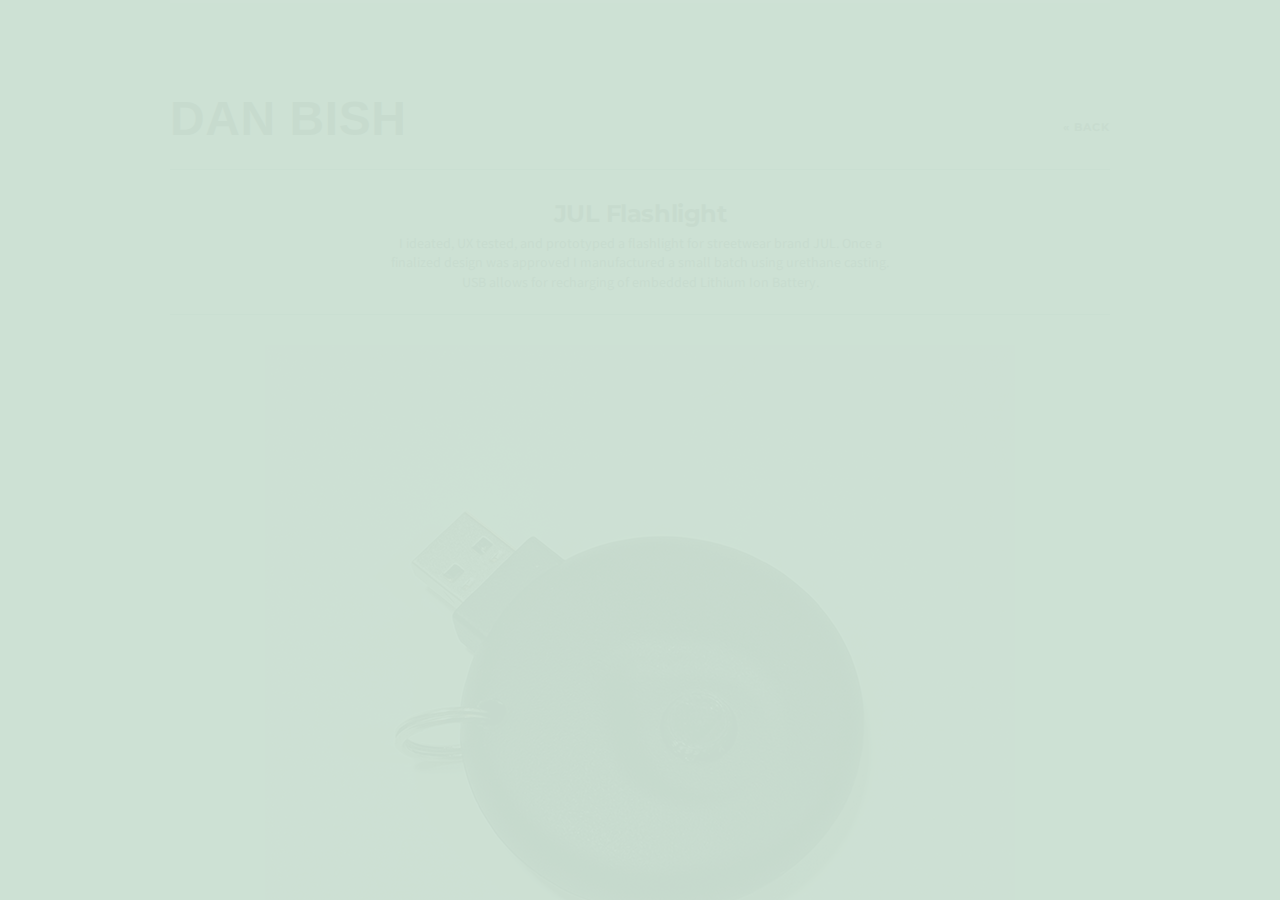
<file: projects/project_02/index.html>
<!doctype html>
<!--[if lt IE 7 ]><html class="ie ie6" lang="en"> <![endif]-->
<!--[if IE 7 ]><html class="ie ie7" lang="en"> <![endif]-->
<!--[if IE 8 ]><html class="ie ie8" lang="en"> <![endif]-->
<!--[if (gte IE 9)|!(IE)]><!--><html lang="en"> <!--<![endif]-->
<head>
<meta charset="utf-8">

<!--
••••••••••••••••••••••••
Powered by Type & Grids™
www.typeandgrids.com
••••••••••••••••••••••••
-->

<title>Dan Bish &mdash; JUL Flashlight</title>
<meta name="description" content="JUL Flashlight Full Project">
<meta name="author" content="Dan Bish">
<meta name="viewport" content="width=device-width, initial-scale=1, maximum-scale=1">

<!-- CSS
================================================================================================= -->
<link rel="stylesheet" href="../../css/base.css">
<link rel="stylesheet" href="../../css/themes/type_04.css">
<link rel="stylesheet" href="../../css/themes/color_28.css">

<!--[if lt IE 9]>
	<script src="http://html5shim.googlecode.com/svn/trunk/html5.js"></script>
<![endif]-->

<!-- Favicons
============================================================================================= -->
<link rel="shortcut icon" href="../../images/favicons/DBfavicon.ico">
<link rel="apple-touch-icon" href="../../images/favicons/apple-touch-icon.png">
<link rel="apple-touch-icon" sizes="72x72" href="../../images/favicons/apple-touch-icon-72x72.png">
<link rel="apple-touch-icon" sizes="114x114" href="../../images/favicons/apple-touch-icon-114x114.png">

<!-- JS
================================================================================================= -->
<script src="../../js/libs/modernizr.min.js"></script>
<script src="../../js/libs/jquery-1.8.3.min.js"></script>
<script src="../../js/libs/jquery.easing.1.3.min.js"></script>
<script src="../../js/libs/jquery.fitvids.js"></script>
<script src="../../js/script.js"></script>
	
</head>
<body>

<!-- Write preloader to page - this allows the site to load for users with JS disabled -->
<script type="text/javascript">
	document.write("<div id='sitePreloader'><div id='preloaderImage'><img src='../../images/site_preloader.gif' alt='Preloader' /></div></div>");
</script>

<div class="container">
	
	<!-- Header begins ========================================================================== -->
	<header class="sixteen columns">
		<div id="logoDetailView">
			<h1><font face="Gotham,arial" size="+5">Dan Bish</font></h1>
			<!--<h2>Mechanical Engineer</h2>-->
			<!--
			<img src="images/logo.png" width="275" height="35" alt="Logo" />
			-->
		</div>
		<nav>
			<ul>
				<li><a href="../../index.html">&laquo; Back</a></li>
			</ul>
		</nav>
		<hr />
	</header>
	<!-- Header ends ============================================================================ -->
	
	<!--<h3></h3>
	<p>
	
	</p>-->
	
	<div id="detailView" class="sixteen columns" >
		
		<div id="detailViewImages">
			
			<center>
			<div style="width: 500px" margin:="">
			
			<h3>JUL Flashlight</h3>
			<p>
			I ideated, UX tested, and prototyped a flashlight for streetwear brand JUL.  
			Once a finalized design was approved I manufactured a small batch using urethane casting.
			USB allows for recharging of embedded Lithium Ion Battery.
			</p>
				
			</div>
			</center>
			
			<hr />
			
			<img src="images/flashlight_01.png" alt="Project 01" /></a>
			<p><strong>Final Design</strong></p>
			
			<hr />
			
			<img src="images/Flashlight Sketches.PNG" alt="Project 01" /></a>
			<p><strong>Sketching</strong></p>
			<p>
				Initial sketches of different potential designs.
			</p>
			
			<hr />
			
			<img src="images/Flashlight_03.png" alt="Project 01" /></a>
			<p><strong>Case Prototyping</strong></p>
			<p>
				Prototypes of different designs were made and user tested.
			</p>
			
			<hr />
			
			<img src="images/Flashlight_04.png" alt="Project 01" /></a>
			<p><strong>Case Iterations</strong></p>
			<p>
				Once a general design was chosen, a 3D printer was used to iterate on the case design to
				improve structural integrity, ergonomics, and moldability.
			</p>
	
			<hr />
			
			<img src="images/Flashlight_05.png" alt="Project 01" /></a>
			<p><strong>Silicone Button Iterations</strong></p>
			<p>
				A small batch of the final design was molded in a urethane casting process.
				Different silicone buttons were cast and user tested.
			</p>
	
			<hr />
			
			<img src="images/Flashlight_06.png" alt="Project 01" /></a>
			<p><strong>Final Design</strong></p>
			


			
		
		</div>
		
		<hr />
		
		<div id="detailViewBack">
			<a href="../../index.html">&laquo; Back</a>
		</div>
		
	</div>
	
	<!-- Footer begins ========================================================================== -->
	<footer class="sixteen columns">
		<hr />
		<ul id="footerLinks">
			<!--Notice: The "Powered by Type & Grids" link in the footer is required in the Free version. Upgrade to the Pro version if you would like to remove it. (www.typeandgrids.com/pirates) -->
			<li>Powered by <a href="http://www.typeandgrids.com" target="_blank">Type &amp; Grids</a></li>
		</ul>
	</footer>
	<!-- Footer ends ============================================================================ -->
	
</div><!-- container -->
</body>
</html>
</file>
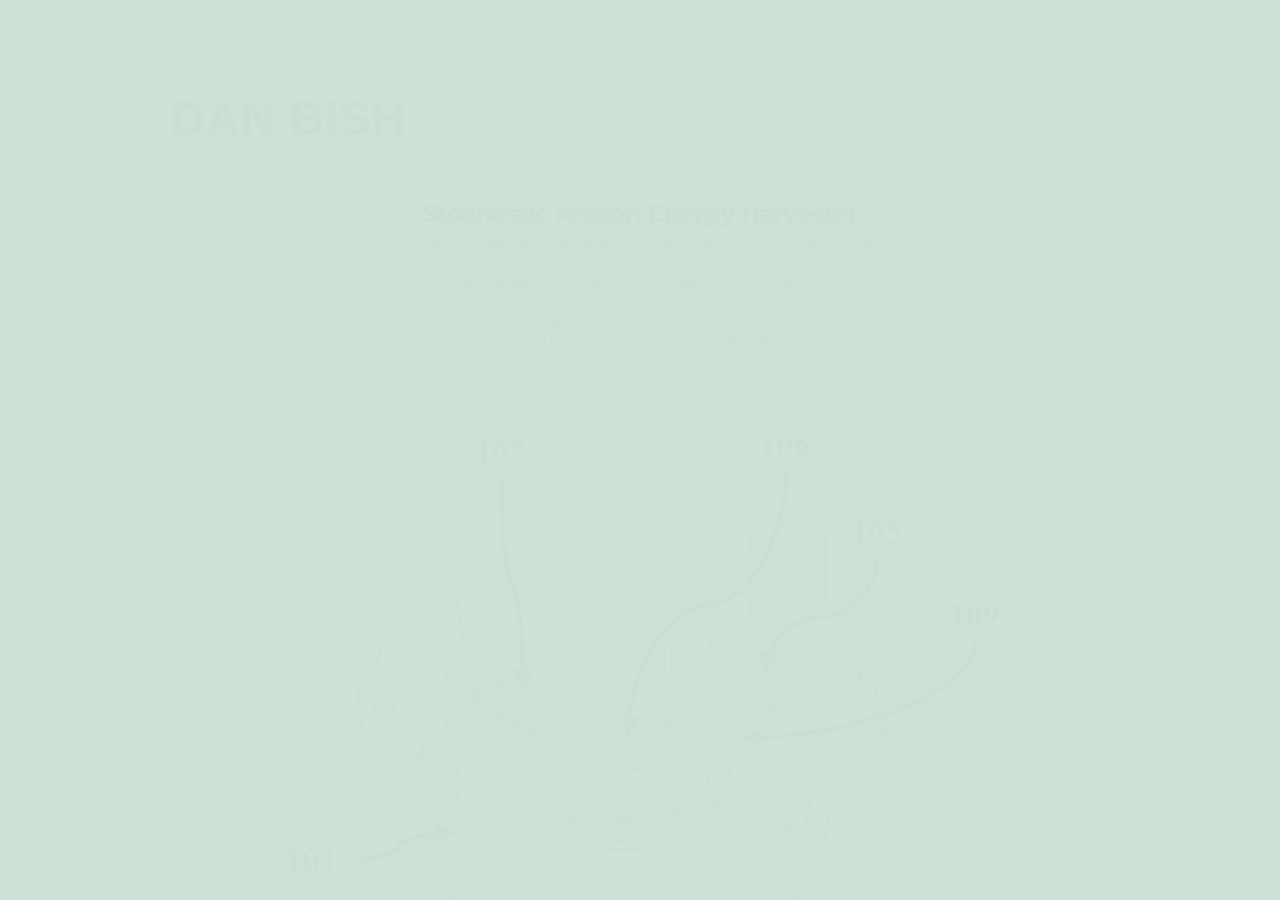
<file: projects/project_03/index.html>
<!doctype html>
<!--[if lt IE 7 ]><html class="ie ie6" lang="en"> <![endif]-->
<!--[if IE 7 ]><html class="ie ie7" lang="en"> <![endif]-->
<!--[if IE 8 ]><html class="ie ie8" lang="en"> <![endif]-->
<!--[if (gte IE 9)|!(IE)]><!--><html lang="en"> <!--<![endif]-->
<head>
<meta charset="utf-8">

<!--
••••••••••••••••••••••••
Powered by Type & Grids™
www.typeandgrids.com
••••••••••••••••••••••••
-->

<title>Dan Bish &mdash; Energy Harvesting Speed Bump</title>
<meta name="description" content="Energy Harvesting Speedbump detail view">
<meta name="author" content="Dan Bish">
<meta name="viewport" content="width=device-width, initial-scale=1, maximum-scale=1">

<!-- CSS
================================================================================================= -->
<link rel="stylesheet" href="../../css/base.css">
<link rel="stylesheet" href="../../css/themes/type_04.css">
<link rel="stylesheet" href="../../css/themes/color_28.css">

<!--[if lt IE 9]>
	<script src="http://html5shim.googlecode.com/svn/trunk/html5.js"></script>
<![endif]-->

<!-- Favicons
============================================================================================= -->
<link rel="shortcut icon" href="../../images/favicons/DBfavicon.ico">
<link rel="apple-touch-icon" href="../../images/favicons/apple-touch-icon.png">
<link rel="apple-touch-icon" sizes="72x72" href="../../images/favicons/apple-touch-icon-72x72.png">
<link rel="apple-touch-icon" sizes="114x114" href="../../images/favicons/apple-touch-icon-114x114.png">

<!-- JS
================================================================================================= -->
<script src="../../js/libs/modernizr.min.js"></script>
<script src="../../js/libs/jquery-1.8.3.min.js"></script>
<script src="../../js/libs/jquery.easing.1.3.min.js"></script>
<script src="../../js/libs/jquery.fitvids.js"></script>
<script src="../../js/script.js"></script>
	
</head>
<body>

<!-- Write preloader to page - this allows the site to load for users with JS disabled -->
<script type="text/javascript">
	document.write("<div id='sitePreloader'><div id='preloaderImage'><img src='../../images/site_preloader.gif' alt='Preloader' /></div></div>");
</script>

<div class="container">
	
	<!-- Header begins ========================================================================== -->
	<header class="sixteen columns">
		<div id="logoDetailView">
			<h1><font face="Gotham,arial" size="+5">Dan Bish</font></h1>
			<!--<h2>Mechanical Engineer</h2>-->
			<!--
			<img src="images/logo.png" width="275" height="35" alt="Logo" />
			-->
		</div>
		<nav>
			<ul>
				<li><a href="../../index.html">&laquo; Back</a></li>
			</ul>
		</nav>
		<hr />
	</header>
	<!-- Header ends ============================================================================ -->
	<!--
	<h3></h3>
	<p>
	
	</p>-->
	
	<div id="detailView" class="sixteen columns" >
		
		<div id="detailViewImages">
			
			<center>
			<div style="width: 500px" margin:="">
			
			<h3>Stochastic Motion Energy Harvester</h3>
			<p>
			This patent pending design allows for energy harvesting from non uniform inputs. 
			I tested variations on design to optimize generator configuration. 
			The housing and generator were designed to avoid interference with the PCB. 
			Design iterated and adjusted for injection molding and assembly. 
			The embedded video shows the invention used as an energy harvesting dog collar for marketing purposes. 
			Worked with a team of Electrical Engineers to ensure compatibility with embedded PCB. 

			</p>
				
			</div>
			</center>
			
			<hr />
			
			<img src="images/Suspended_01.png" alt="Project 01" /></a>
			<p><strong>Patent Drawing of Mechanism</strong></p>
			
			<hr />
			
			<img src="images/Suspended_03.png" alt="Project 01" /></a>
			<p><strong>Design Used as Dog Collar</strong></p>
			
			<hr />
			
			<img src="images/Suspended_02.png" alt="Project 01" /></a>
			<p><strong>Dog Collar in Action</strong></p>
			
			<hr />
			
			<iframe width="560" height="315" src="https://www.youtube.com/embed/G--3kIuLols" frameborder="0" allow="accelerometer; autoplay; encrypted-media; gyroscope; picture-in-picture" allowfullscreen></iframe>
			<p><strong>Promotional Video</strong></p>
		
		</div>
		
		<hr />
		
		<div id="detailViewBack">
			<a href="../../index.html">&laquo; Back</a>
		</div>
		
	</div>
	
	<!-- Footer begins ========================================================================== -->
	<footer class="sixteen columns">
		<hr />
		<ul id="footerLinks">
			<!--<li>&copy; 2013 Ivan Designostrom. All rights reserved.</li>
			<li><a href="mailto:hello@ivandesignostrom.com">hello@ivandesignostrom.com</a></li>
			<li><a href="http://www.twitter.com" target="_blank">Twitter</a></li>-->
			<!--Notice: The "Powered by Type & Grids" link in the footer is required in the Free version. Upgrade to the Pro version if you would like to remove it. (www.typeandgrids.com/pirates) -->
			<li>Powered by <a href="http://www.typeandgrids.com" target="_blank">Type &amp; Grids</a></li>
		</ul>
	</footer>
	<!-- Footer ends ============================================================================ -->
	
</div><!-- container -->
</body>
</html>
</file>
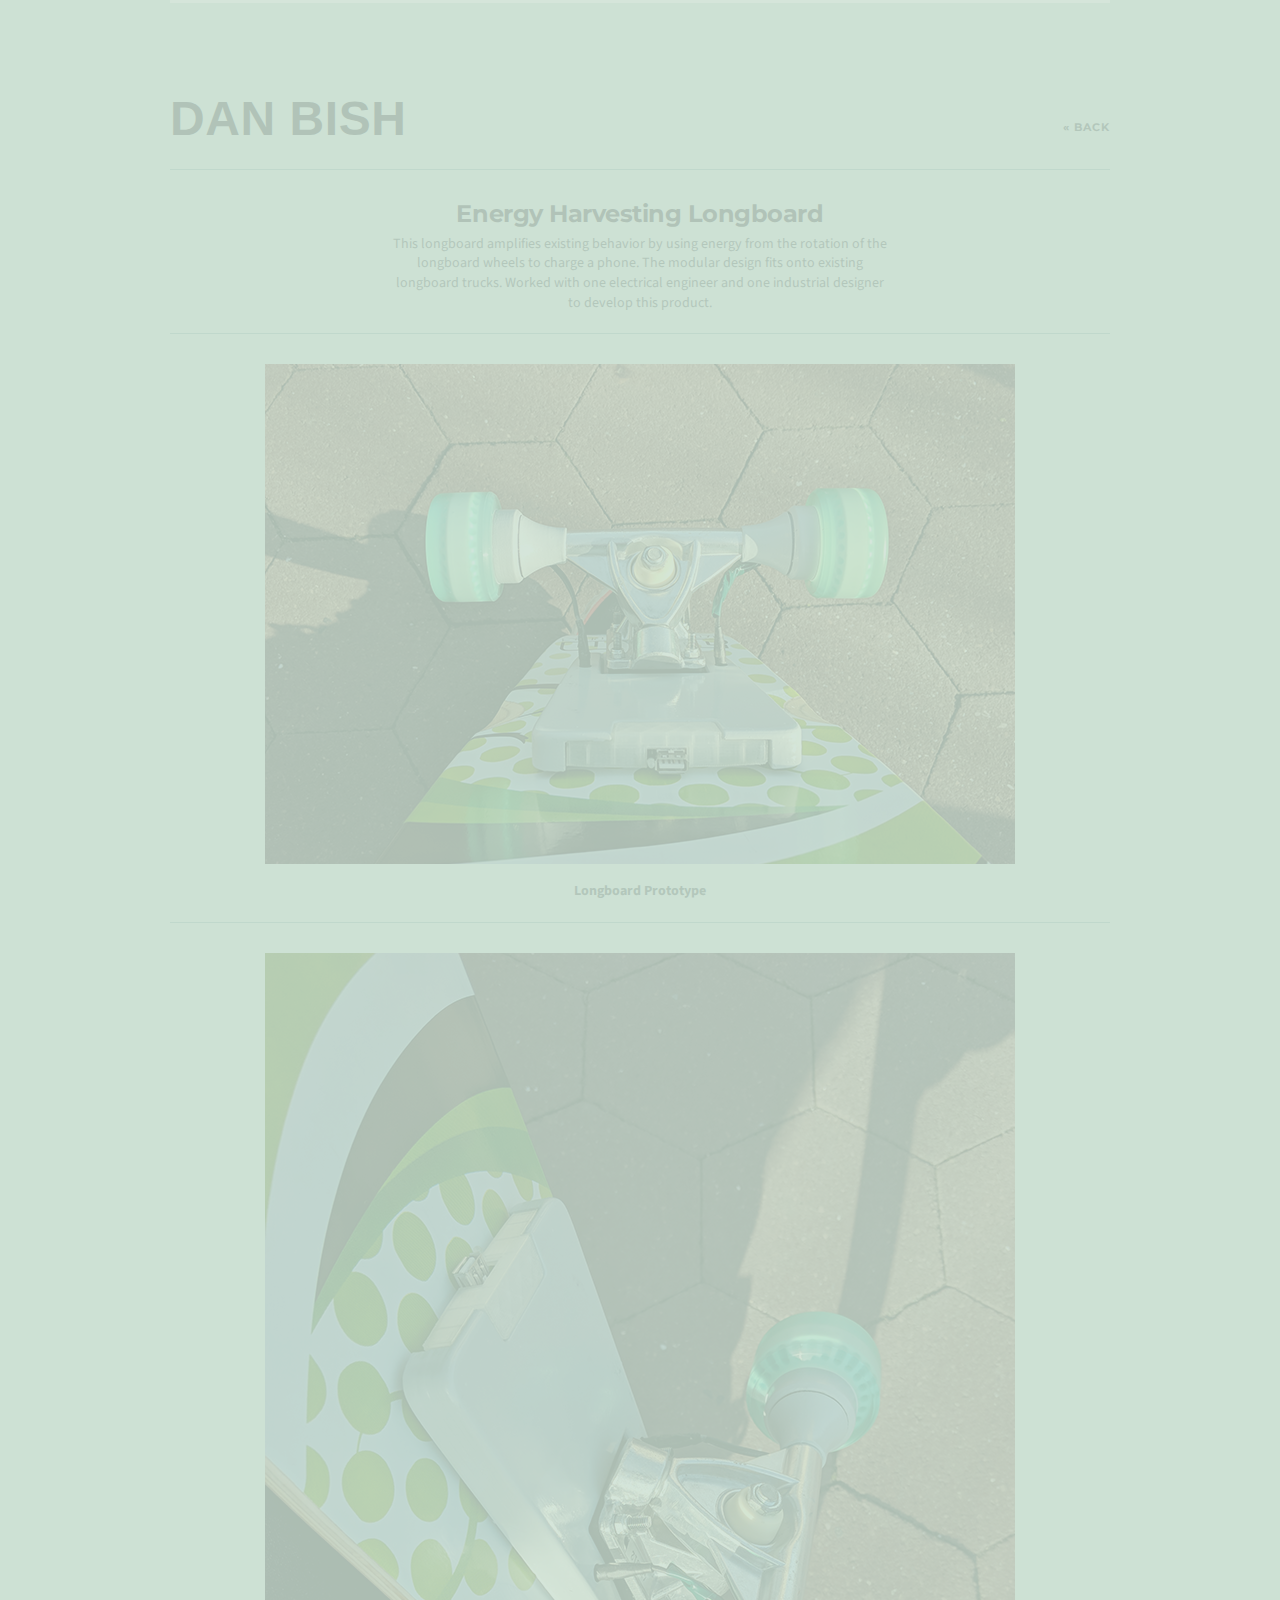
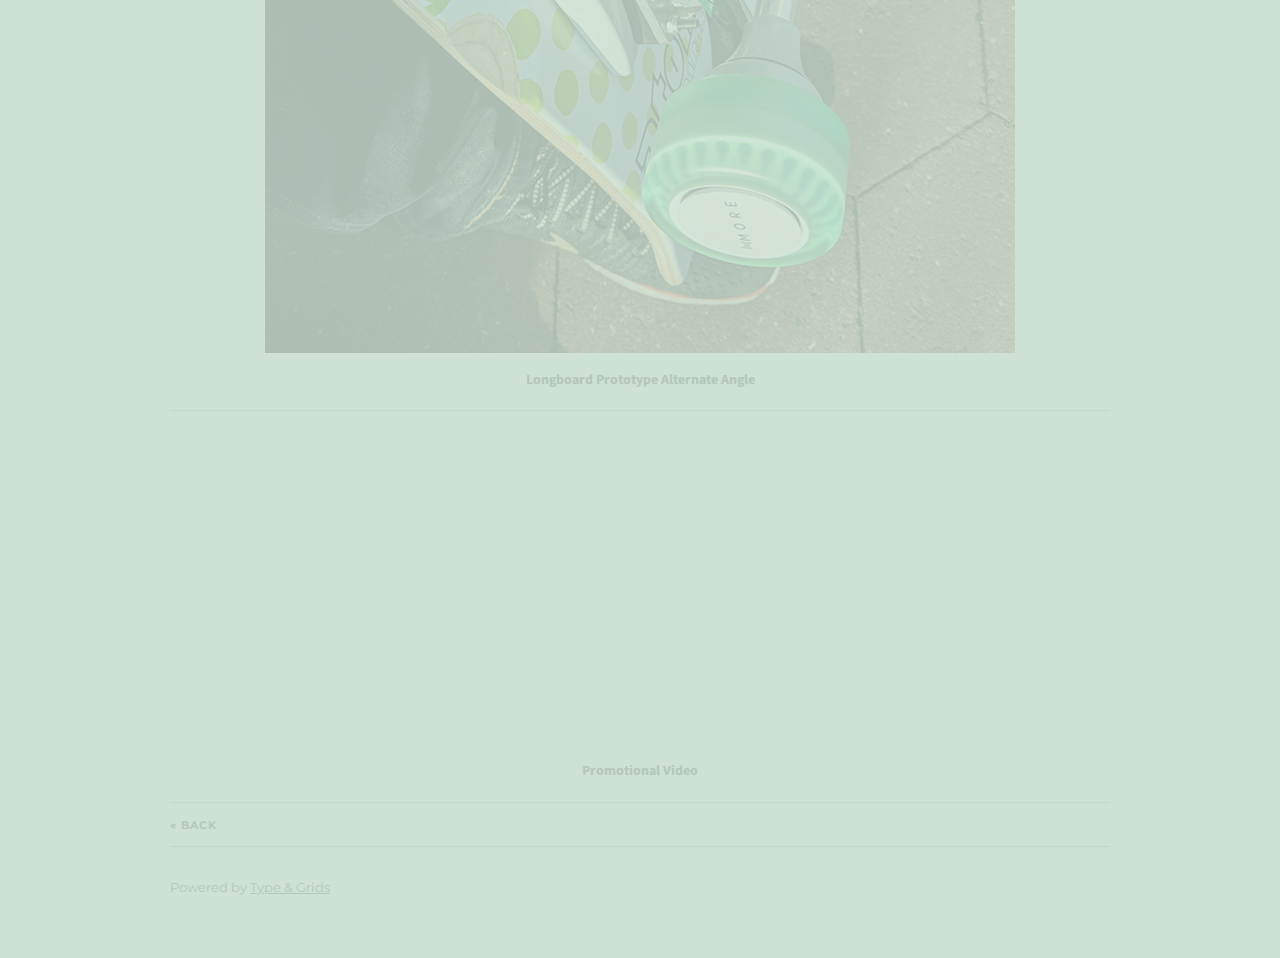
<file: projects/project_04/index.html>
<!doctype html>
<!--[if lt IE 7 ]><html class="ie ie6" lang="en"> <![endif]-->
<!--[if IE 7 ]><html class="ie ie7" lang="en"> <![endif]-->
<!--[if IE 8 ]><html class="ie ie8" lang="en"> <![endif]-->
<!--[if (gte IE 9)|!(IE)]><!--><html lang="en"> <!--<![endif]-->
<head>
<meta charset="utf-8">

<!--
••••••••••••••••••••••••
Powered by Type & Grids™
www.typeandgrids.com
••••••••••••••••••••••••
-->

<title>Dan Bish &mdash; Energy Harvesting Longboard</title>
<meta name="description" content="Energy Harvesting Longboard detail view">
<meta name="author" content="Dan Bish">
<meta name="viewport" content="width=device-width, initial-scale=1, maximum-scale=1">

<!-- CSS
================================================================================================= -->
<link rel="stylesheet" href="../../css/base.css">
<link rel="stylesheet" href="../../css/themes/type_04.css">
<link rel="stylesheet" href="../../css/themes/color_28.css">

<!--[if lt IE 9]>
	<script src="http://html5shim.googlecode.com/svn/trunk/html5.js"></script>
<![endif]-->

<!-- Favicons
============================================================================================= -->
<link rel="shortcut icon" href="../../images/favicons/DBfavicon.ico">
<link rel="apple-touch-icon" href="../../images/favicons/apple-touch-icon.png">
<link rel="apple-touch-icon" sizes="72x72" href="../../images/favicons/apple-touch-icon-72x72.png">
<link rel="apple-touch-icon" sizes="114x114" href="../../images/favicons/apple-touch-icon-114x114.png">

<!-- JS
================================================================================================= -->
<script src="../../js/libs/modernizr.min.js"></script>
<script src="../../js/libs/jquery-1.8.3.min.js"></script>
<script src="../../js/libs/jquery.easing.1.3.min.js"></script>
<script src="../../js/libs/jquery.fitvids.js"></script>
<script src="../../js/script.js"></script>
	
</head>
<body>

<!-- Write preloader to page - this allows the site to load for users with JS disabled -->
<script type="text/javascript">
	document.write("<div id='sitePreloader'><div id='preloaderImage'><img src='../../images/site_preloader.gif' alt='Preloader' /></div></div>");
</script>

<div class="container">
	
	<!-- Header begins ========================================================================== -->
	<header class="sixteen columns">
		<div id="logoDetailView">
			<h1><font face="Gotham,arial" size="+5">Dan Bish</font></h1>
			<!--<h2>Mechanical Engineer</h2>-->
			<!--
			<img src="images/logo.png" width="275" height="35" alt="Logo" />
			-->
		</div>
		<nav>
			<ul>
				<li><a href="../../index.html">&laquo; Back</a></li>
			</ul>
		</nav>
		<hr />
	</header>
	<!-- Header ends ============================================================================ -->
	
	<!--<h3></h3>
	<p>
	
	</p>-->
	
	<div id="detailView" class="sixteen columns" >
		
		<div id="detailViewImages">
			
			<center>
			<div style="width: 500px" margin:="">
			
			<h3>Energy Harvesting Longboard</h3>
			<p>
			This longboard amplifies existing behavior by using energy from the rotation of the longboard wheels to charge a phone. 
			The modular design fits onto existing longboard trucks.  
			Worked with one electrical engineer and one industrial designer to develop this product. 
 
			</p>
				
			</div>
			</center>
			
			<hr />
			
			<img src="images/Longboard_01.png" alt="Project 01" /></a>
			<p><strong>Longboard Prototype</strong></p>
			
			<hr />
			
			<img src="images/Longboard_02.png" alt="Project 01" /></a>
			<p><strong>Longboard Prototype Alternate Angle</strong></p>
			
			<hr />
			
			<iframe width="560" height="315" src="https://www.youtube.com/embed/O7nodGqHv78" frameborder="0" allow="accelerometer; autoplay; encrypted-media; gyroscope; picture-in-picture" allowfullscreen></iframe>
			<p><strong>Promotional Video</strong></p>
			
			<!--<hr />
			
			<a href="../../index.html"><img src="images/project_01_large_c.jpg" alt="Project 01" /></a>
			<p><strong>Project 01 Title C</strong></p>-->
		
		</div>
		
		<hr />
		
		<div id="detailViewBack">
			<a href="../../index.html">&laquo; Back</a>
		</div>
		
	</div>
	
	<!-- Footer begins ========================================================================== -->
	<footer class="sixteen columns">
		<hr />
		<ul id="footerLinks">
			<!--<li>&copy; 2013 Ivan Designostrom. All rights reserved.</li>
			<li><a href="mailto:hello@ivandesignostrom.com">hello@ivandesignostrom.com</a></li>
			<li><a href="http://www.twitter.com" target="_blank">Twitter</a></li>-->
			<!--Notice: The "Powered by Type & Grids" link in the footer is required in the Free version. Upgrade to the Pro version if you would like to remove it. (www.typeandgrids.com/pirates) -->
			<li>Powered by <a href="http://www.typeandgrids.com" target="_blank">Type &amp; Grids</a></li>
		</ul>
	</footer>
	<!-- Footer ends ============================================================================ -->
	
</div><!-- container -->
</body>
</html>
</file>
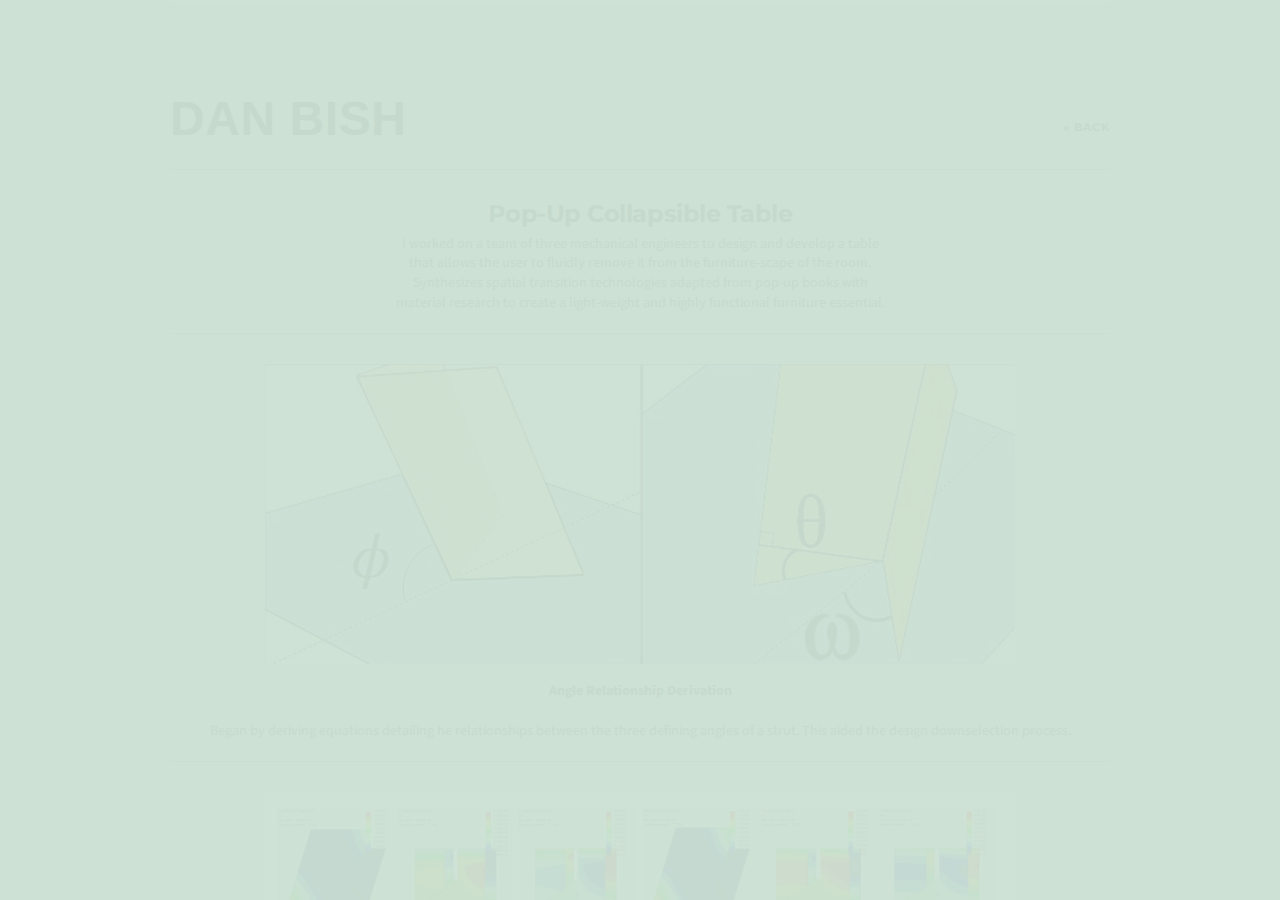
<file: projects/project_05/index.html>
<!doctype html>
<!--[if lt IE 7 ]><html class="ie ie6" lang="en"> <![endif]-->
<!--[if IE 7 ]><html class="ie ie7" lang="en"> <![endif]-->
<!--[if IE 8 ]><html class="ie ie8" lang="en"> <![endif]-->
<!--[if (gte IE 9)|!(IE)]><!--><html lang="en"> <!--<![endif]-->
<head>
<meta charset="utf-8">

<!--
••••••••••••••••••••••••
Powered by Type & Grids™
www.typeandgrids.com
••••••••••••••••••••••••
-->

<title>Dan Bish &mdash; PopUp Collapsible Table</title>
<meta name="description" content="Pop-Up Collapsible Table detail view">
<meta name="author" content="Dan Bish">
<meta name="viewport" content="width=device-width, initial-scale=1, maximum-scale=1">

<!-- CSS
================================================================================================= -->
<link rel="stylesheet" href="../../css/base.css">
<link rel="stylesheet" href="../../css/themes/type_04.css">
<link rel="stylesheet" href="../../css/themes/color_28.css">

<!--[if lt IE 9]>
	<script src="http://html5shim.googlecode.com/svn/trunk/html5.js"></script>
<![endif]-->

<!-- Favicons
============================================================================================= -->
<link rel="shortcut icon" href="../../images/favicons/DBfavicon.ico">
<link rel="apple-touch-icon" href="../../images/favicons/apple-touch-icon.png">
<link rel="apple-touch-icon" sizes="72x72" href="../../images/favicons/apple-touch-icon-72x72.png">
<link rel="apple-touch-icon" sizes="114x114" href="../../images/favicons/apple-touch-icon-114x114.png">

<!-- JS
================================================================================================= -->
<script src="../../js/libs/modernizr.min.js"></script>
<script src="../../js/libs/jquery-1.8.3.min.js"></script>
<script src="../../js/libs/jquery.easing.1.3.min.js"></script>
<script src="../../js/libs/jquery.fitvids.js"></script>
<script src="../../js/script.js"></script>
	
</head>
<body>

<!-- Write preloader to page - this allows the site to load for users with JS disabled -->
<script type="text/javascript">
	document.write("<div id='sitePreloader'><div id='preloaderImage'><img src='../../images/site_preloader.gif' alt='Preloader' /></div></div>");
</script>

<div class="container">
	
	<!-- Header begins ========================================================================== -->
	<header class="sixteen columns">
		<div id="logoDetailView">
			<h1><font face="Gotham,arial" size="+5">Dan Bish</font></h1>
			<!--<h2>Mechanical Engineer</h2>-->
			<!--
			<img src="images/logo.png" width="275" height="35" alt="Logo" />
			-->
		</div>
		<nav>
			<ul>
				<li><a href="../../index.html">&laquo; Back</a></li>
			</ul>
		</nav>
		<hr />
	</header>
	<!-- Header ends ============================================================================ -->
	
	<!--<h3></h3>
	<p>
	
	</p>-->
	
	<div id="detailView" class="sixteen columns" >
		
		<div id="detailViewImages">
			
			<center>
			<div style="width: 500px" margin:="">
			
			<h3>Pop-Up Collapsible Table</h3>
			<p>
			I worked on a team of three mechanical engineers to design and develop a table that 
			allows the user to fluidly remove it from the furniture-scape 
			of the room. Synthesizes spatial transition technologies adapted 
			from pop-up books with material research to create a light-weight and 
			highly functional furniture essential.
			</p>
				
			</div>
			</center>
			
			<hr />
			
			<img src="images/Pop-Up_01.png" alt="Project 01" /></a>
			<p><strong>Angle Relationship Derivation</strong></p>
			<p>
				Began by deriving equations detailing he relationships
				between the three defining angles of a strut. This aided
				the design downselection process.
			</p>
			
			<hr />
			
			<img src="images/Pop-Up_02.png" alt="Project 01" /></a>
			<p><strong>Finite Element Analysis</strong></p>
			<p>
				Conducted multiple rounds of Finite Element Analysis to
				compare different designs.
			</p>
			
			<hr />
			
			<img src="images/Pop-Up_03.png" alt="Project 01" /></a>
			<p><strong>Composite Material Development</strong></p>
			<p>
				Developed composite material to combine the low density of cardboard and the 
				strength of epoxy while keeping cost down.
			</p>
			
			<hr />
			
			<img src="images/Pop-Up_04.png" alt="Project 01" /></a>
			<p><strong>Composite Material Testing</strong></p>
			<p>
				Conducted Creep and Bending tests on new material to determine material properties
			</p>
			
			<hr />
			
			<img src="images/Pop-Up_05.png" alt="Project 01" /></a>
			<p><strong>Wireframe of Design</strong></p>
			
			<hr />
			
			<img src="images/Pop-Up_06.png" alt="Project 01" /></a>
			<p><strong>Constructed Table</strong></p>
		
		</div>
		
		<hr />
		
		<div id="detailViewBack">
			<a href="../../index.html">&laquo; Back</a>
		</div>
		
	</div>
	
	<!-- Footer begins ========================================================================== -->
	<footer class="sixteen columns">
		<hr />
		<ul id="footerLinks">
			<!--<li>&copy; 2013 Ivan Designostrom. All rights reserved.</li>
			<li><a href="mailto:hello@ivandesignostrom.com">hello@ivandesignostrom.com</a></li>
			<li><a href="http://www.twitter.com" target="_blank">Twitter</a></li>-->
			<!--Notice: The "Powered by Type & Grids" link in the footer is required in the Free version. Upgrade to the Pro version if you would like to remove it. (www.typeandgrids.com/pirates) -->
			<li>Powered by <a href="http://www.typeandgrids.com" target="_blank">Type &amp; Grids</a></li>
		</ul>
	</footer>
	<!-- Footer ends ============================================================================ -->
	
</div><!-- container -->
</body>
</html>
</file>
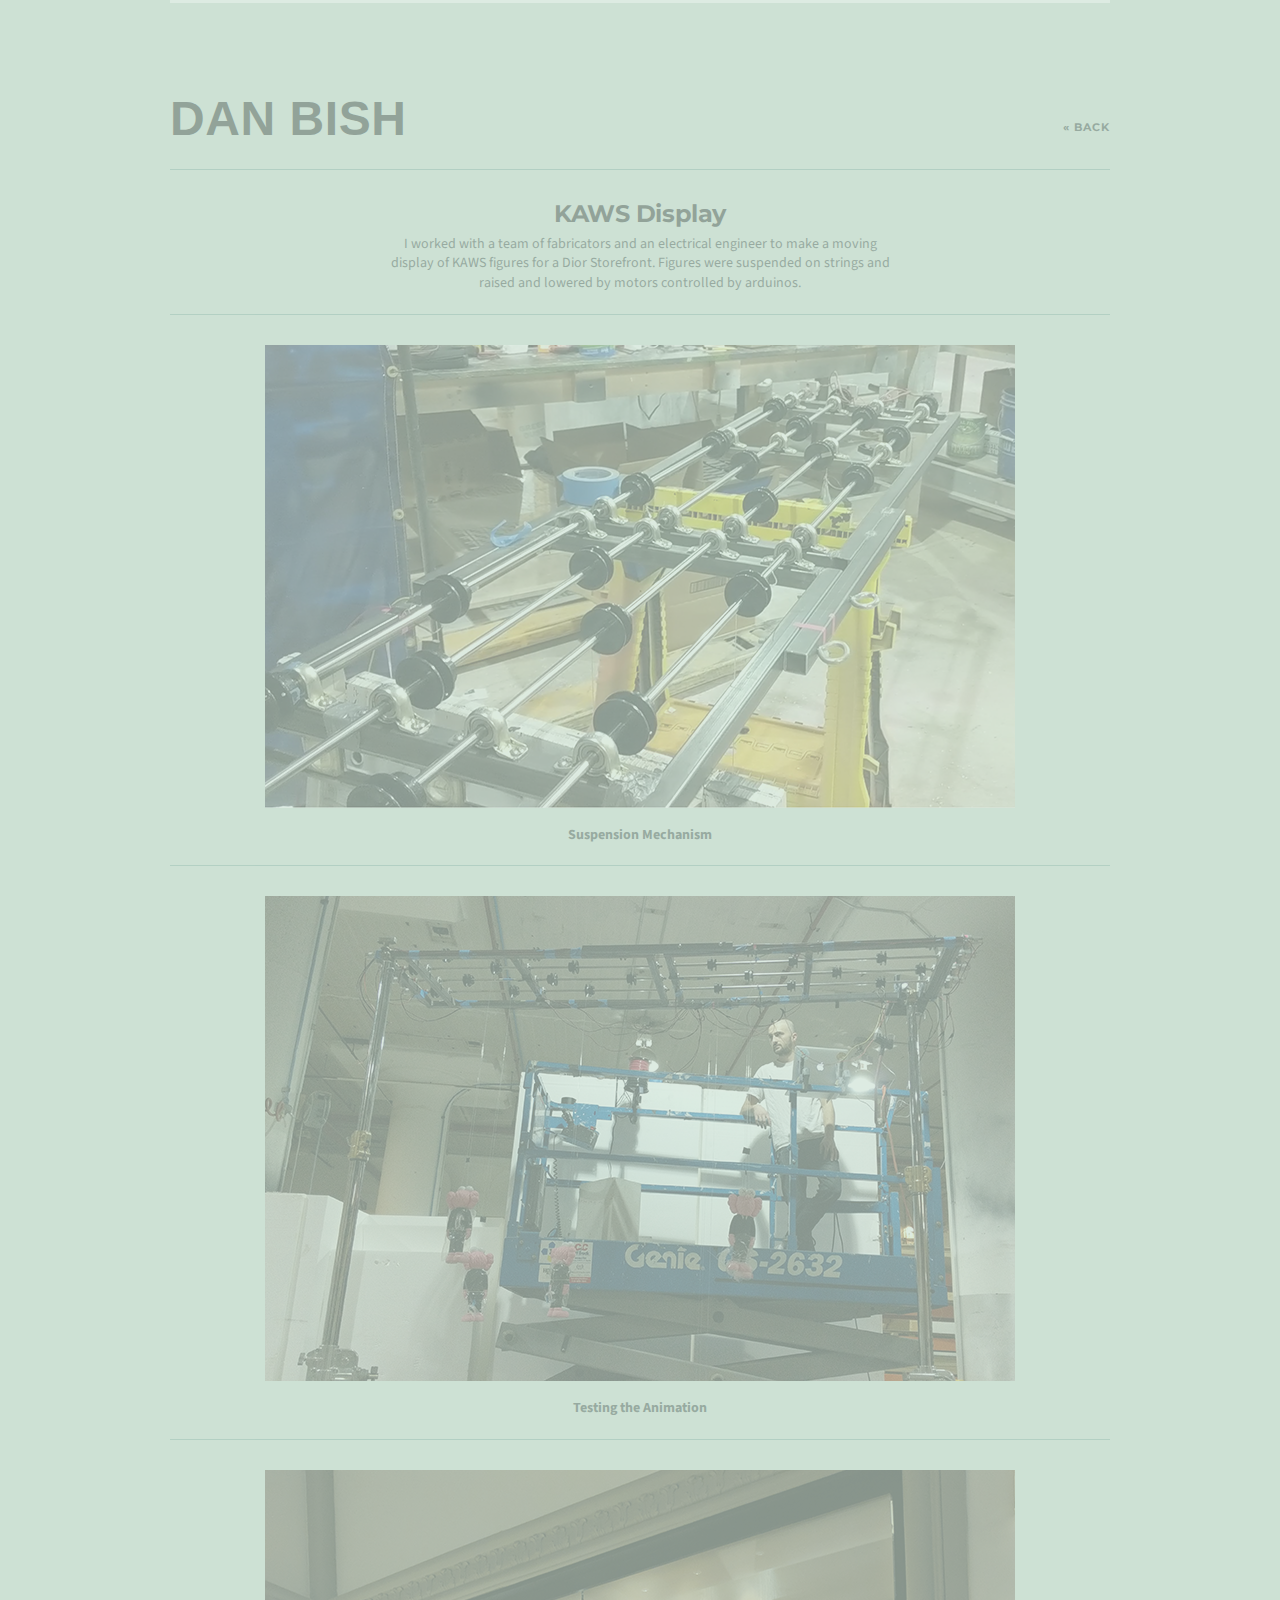
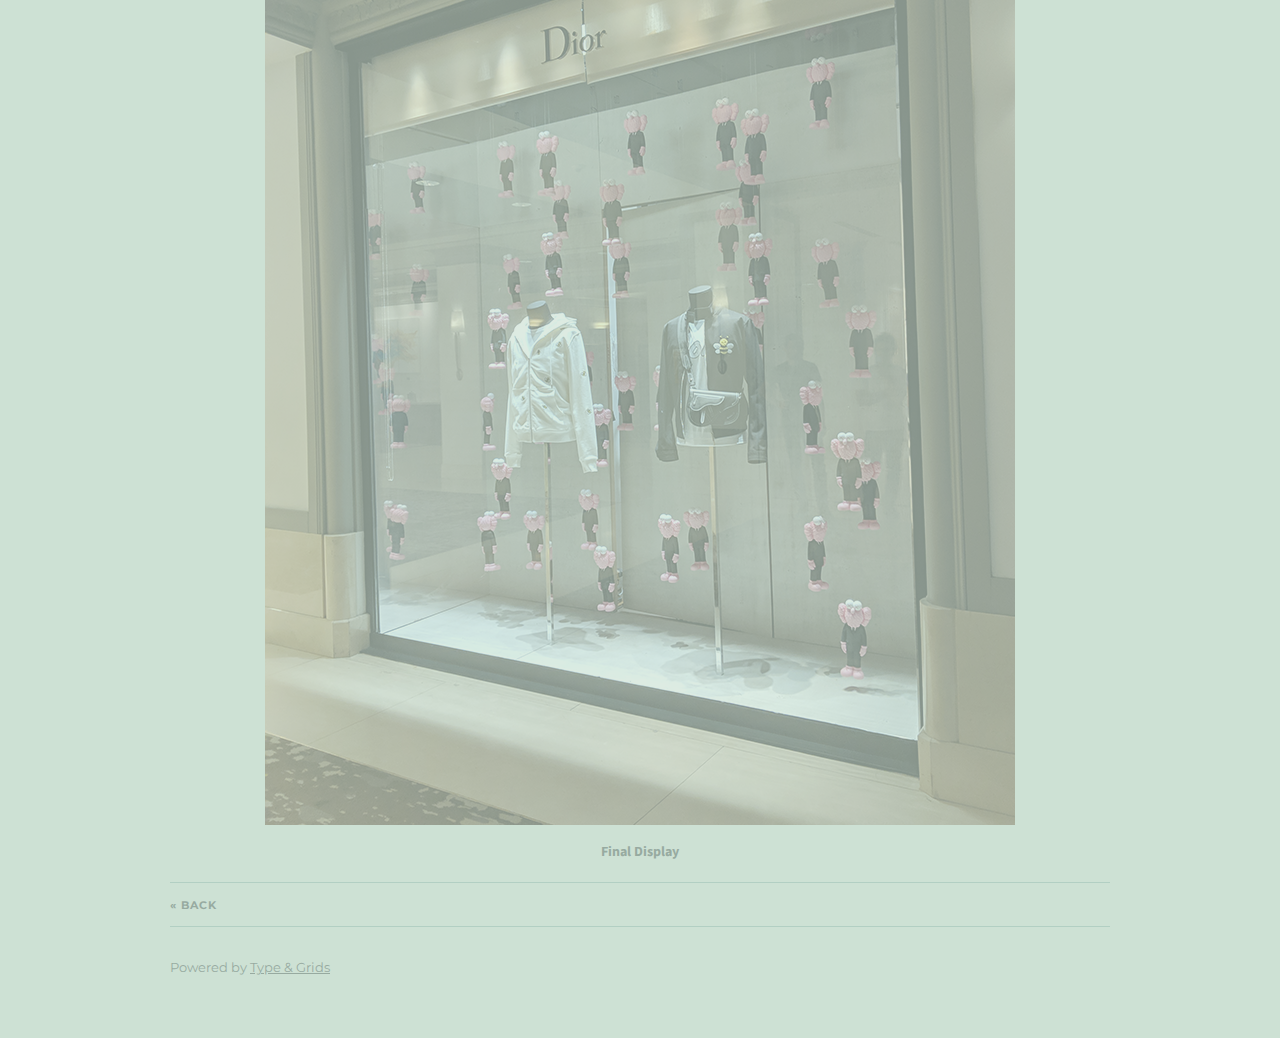
<file: projects/project_06/index.html>
<!doctype html>
<!--[if lt IE 7 ]><html class="ie ie6" lang="en"> <![endif]-->
<!--[if IE 7 ]><html class="ie ie7" lang="en"> <![endif]-->
<!--[if IE 8 ]><html class="ie ie8" lang="en"> <![endif]-->
<!--[if (gte IE 9)|!(IE)]><!--><html lang="en"> <!--<![endif]-->
<head>
<meta charset="utf-8">

<!--
••••••••••••••••••••••••
Powered by Type & Grids™
www.typeandgrids.com
••••••••••••••••••••••••
-->

<title>Dan Bish &mdash; KAWS Display</title>
<meta name="description" content="KAWS Display detail view">
<meta name="author" content="Dan Bish">
<meta name="viewport" content="width=device-width, initial-scale=1, maximum-scale=1">

<!-- CSS
================================================================================================= -->
<link rel="stylesheet" href="../../css/base.css">
<link rel="stylesheet" href="../../css/themes/type_04.css">
<link rel="stylesheet" href="../../css/themes/color_28.css">

<!--[if lt IE 9]>
	<script src="http://html5shim.googlecode.com/svn/trunk/html5.js"></script>
<![endif]-->

<!-- Favicons
============================================================================================= -->
<link rel="shortcut icon" href="../../images/favicons/DBfavicon.ico">
<link rel="apple-touch-icon" href="../../images/favicons/apple-touch-icon.png">
<link rel="apple-touch-icon" sizes="72x72" href="../../images/favicons/apple-touch-icon-72x72.png">
<link rel="apple-touch-icon" sizes="114x114" href="../../images/favicons/apple-touch-icon-114x114.png">

<!-- JS
================================================================================================= -->
<script src="../../js/libs/modernizr.min.js"></script>
<script src="../../js/libs/jquery-1.8.3.min.js"></script>
<script src="../../js/libs/jquery.easing.1.3.min.js"></script>
<script src="../../js/libs/jquery.fitvids.js"></script>
<script src="../../js/script.js"></script>
	
</head>
<body>

<!-- Write preloader to page - this allows the site to load for users with JS disabled -->
<script type="text/javascript">
	document.write("<div id='sitePreloader'><div id='preloaderImage'><img src='../../images/site_preloader.gif' alt='Preloader' /></div></div>");
</script>

<div class="container">
	
	<!-- Header begins ========================================================================== -->
	<header class="sixteen columns">
		<div id="logoDetailView">
			<h1><font face="Gotham,arial" size="+5">Dan Bish</font></h1>
			<!--<h2>Mechanical Engineer</h2>-->
			<!--
			<img src="images/logo.png" width="275" height="35" alt="Logo" />
			-->
		</div>
		<nav>
			<ul>
				<li><a href="../../index.html">&laquo; Back</a></li>
			</ul>
		</nav>
		<hr />
	</header>
	<!-- Header ends ============================================================================ -->
	
	<!--<h3></h3>
	<p>
 
	</p>-->
	
	<div id="detailView" class="sixteen columns" >
		
		<div id="detailViewImages">
			
			<center>
			<div style="width: 500px" margin:="">
			
			<h3>KAWS Display</h3>
			<p>
			I worked with a team of fabricators and an electrical engineer to make a moving display of 
			KAWS figures for a Dior Storefront. 
 			Figures were suspended on strings and raised and lowered by motors controlled by arduinos.
 
			</p>
				
			</div>
			</center>
			
			<hr />
			
			<img src="images/KAWS_01.png" alt="Project 01" /></a>
			<p><strong>Suspension Mechanism</strong></p>
			
			<hr />
			
			<img src="images/KAWS_02.png" alt="Project 01" /></a>
			<p><strong>Testing the Animation</strong></p>
			
			<hr />
			
			<img src="images/KAWS_03.png" alt="Project 01" /></a>
			<p><strong>Final Display</strong></p>
		
		</div>
		
		<hr />
		
		<div id="detailViewBack">
			<a href="../../index.html">&laquo; Back</a>
		</div>
		
	</div>
	
	<!-- Footer begins ========================================================================== -->
	<footer class="sixteen columns">
		<hr />
		<ul id="footerLinks">
			<!--<li>&copy; 2013 Ivan Designostrom. All rights reserved.</li>
			<li><a href="mailto:hello@ivandesignostrom.com">hello@ivandesignostrom.com</a></li>
			<li><a href="http://www.twitter.com" target="_blank">Twitter</a></li>-->
			<!--Notice: The "Powered by Type & Grids" link in the footer is required in the Free version. Upgrade to the Pro version if you would like to remove it. (www.typeandgrids.com/pirates) -->
			<li>Powered by <a href="http://www.typeandgrids.com" target="_blank">Type &amp; Grids</a></li>
		</ul>
	</footer>
	<!-- Footer ends ============================================================================ -->
	
</div><!-- container -->
</body>
</html>
</file>
<file: css/base.css>
/*
••••••••••••••••••••••••

Powered by Type & Grids™
www.typeandgrids.com

••••••••••••••••••••••••
*/

/*
Responsive grid is from Skeleton by Dave Gamache
www.getskeleton.com
*/

/*===================================================================================================
Contents
=====================================================================================================
	1) Reset & basics
	2) Basic styles
	3) Typography
	4) Links
	5) Lists
	6) Images
	7) Buttons
	8) Forms
	9) Misc
	10) Base 960 grid
    11) Tablet (Portrait)
    12) Mobile (Portrait)
    13) Mobile (Landscape)
    14) Clearing
	15) Portfolio slider
	16) Site styles
	17) Media queries
	18) Print styles
*/

/*===================================================================================================
1) Reset & basics
===================================================================================================*/
	html, body, div, span, applet, object, iframe, h1, h2, h3, h4, h5, h6, p, blockquote, pre, a, abbr, acronym, address, big, cite, code, del, dfn, em, img, ins, kbd, q, s, samp, small, strike, strong, sub, sup, tt, var, b, u, i, center, dl, dt, dd, ol, ul, li, fieldset, form, label, legend, table, caption, tbody, tfoot, thead, tr, th, td, article, aside, canvas, details, embed, figure, figcaption, footer, header, hgroup, menu, nav, output, ruby, section, summary, time, mark, audio, video {
		margin: 0;
		padding: 0;
		border: 0;
		font-size: 100%;
		font: inherit;
		vertical-align: baseline; }
	article, aside, details, figcaption, figure, footer, header, hgroup, menu, nav, section {
		display: block; }
	body {
		line-height: 1; }
	ol, ul {
		list-style: none; }
	blockquote, q {
		quotes: none; }
	blockquote:before, blockquote:after,
	q:before, q:after {
		content: '';
		content: none; }
	table {
		border-collapse: collapse;
		border-spacing: 0; }

/*===================================================================================================
2) Basic styles
===================================================================================================*/
	body {
		background: #fff;
		font: 14px/21px Gotham, Arial, sans-serif;
		color: #444;
		-webkit-font-smoothing: antialiased; /* Fix for webkit rendering */
		-webkit-text-size-adjust: 100%;
		
		-webkit-transition: background-color 0.8s ease-out;
		-moz-transition: background-color 0.8s ease-out;
		-o-transition: background-color 0.8s ease-out;
		transition: background-color 0.8s ease-out;
	}

/*===================================================================================================
3) Typography
===================================================================================================*/
	h1, h2, h3, h4, h5, h6 {
		color: #222;
		font-family: Georgia, Gotham, Arial, sans-serif;
		font-weight: normal; }
	h1 a, h2 a, h3 a, h4 a, h5 a, h6 a { font-weight: inherit; }
	h1 { font-size: 46px; line-height: 50px; margin-bottom: 14px;}
	h2 { font-size: 35px; line-height: 40px; margin-bottom: 10px; }
	h3 { font-size: 28px; line-height: 34px; margin-bottom: 6px; }
	h4 { font-size: 21px; line-height: 30px; margin-bottom: 6px; }
	h5 { font-size: 17px; line-height: 24px; }
	h6 { font-size: 14px; line-height: 21px; }
	.subheader { color: #777; }

	p { margin: 0 0 20px 0; }
	p img { margin: 0; }
	p.lead { font-size: 21px; line-height: 27px; color: #777;  }

	em { font-style: italic; }
	strong { font-weight: bold; color: #333; }
	small { font-size: 80%; }

	blockquote, blockquote p { font-family: Georgia, Gotham, Arial, sans-serif; font-size: 14px; line-height: 1.5; font-style: italic; }
	blockquote { margin: 0 0 20px; padding: 9px 20px 0 19px; border-left: 1px solid #ddd; }
	blockquote cite { font-family: Gotham, Arial, sans-serif; font-style: normal; font-weight: bold; display: block; padding-top: 8px; }
	blockquote cite:before { content: "\2014"; }
	/*blockquote cite a, blockquote cite a:visited, blockquote cite a:visited { color: #555; }*/

	hr { border: solid #ddd; border-width: 1px 0 0; clear: both; margin: 10px 0 30px; height: 0; }

/*===================================================================================================
4) Links
===================================================================================================*/
	a, a:visited { color: #333; text-decoration: underline; outline: 0; }
	a:hover, a:focus { color: #777; }
	p a, p a:visited { line-height: inherit; }

/*===================================================================================================
5) Lists
===================================================================================================*/
	ul, ol { margin-bottom: 20px; }
	ul { list-style: none outside; }
	ol { list-style: decimal; }
	ol, ul.square, ul.circle, ul.disc { margin-left: 30px; }
	ul.square { list-style: square outside; }
	ul.circle { list-style: circle outside; }
	ul.disc { list-style: disc outside; }
	ul ul, ul ol,
	ol ol, ol ul { margin: 4px 0 5px 30px; font-size: 90%;  }
	ul ul li, ul ol li,
	ol ol li, ol ul li { margin-bottom: 6px; }
	li { line-height: 18px; margin-bottom: 12px; }
	ul.large li { line-height: 21px; }
	li p { line-height: 21px; }

/*===================================================================================================
6) Images
===================================================================================================*/
	img.scale-with-grid {
		max-width: 100%;
		height: auto; }

/*===================================================================================================
7) Buttons
===================================================================================================*/
	.button,
	button,
	input[type="submit"],
	input[type="reset"],
	input[type="button"] {
		background: #eee; /* Old browsers */
		background: #eee -moz-linear-gradient(top, rgba(255,255,255,.2) 0%, rgba(0,0,0,.2) 100%); /* FF3.6+ */
		background: #eee -webkit-gradient(linear, left top, left bottom, color-stop(0%,rgba(255,255,255,.2)), color-stop(100%,rgba(0,0,0,.2))); /* Chrome,Safari4+ */
		background: #eee -webkit-linear-gradient(top, rgba(255,255,255,.2) 0%,rgba(0,0,0,.2) 100%); /* Chrome10+,Safari5.1+ */
		background: #eee -o-linear-gradient(top, rgba(255,255,255,.2) 0%,rgba(0,0,0,.2) 100%); /* Opera11.10+ */
		background: #eee -ms-linear-gradient(top, rgba(255,255,255,.2) 0%,rgba(0,0,0,.2) 100%); /* IE10+ */
		background: #eee linear-gradient(top, rgba(255,255,255,.2) 0%,rgba(0,0,0,.2) 100%); /* W3C */
	  border: 1px solid #aaa;
	  border-top: 1px solid #ccc;
	  border-left: 1px solid #ccc;
	  padding: 4px 12px;
	  -moz-border-radius: 3px;
	  -webkit-border-radius: 3px;
	  border-radius: 3px;
	  color: #444;
	  display: inline-block;
	  	/* Changed font-size from 11px to 13px */
	  font-size: 13px;
	  font-weight: bold;
	  text-decoration: none;
	  text-shadow: 0 1px rgba(255, 255, 255, .75);
	  cursor: pointer;
	  /*margin-bottom: 20px;*/
	  line-height: normal;
	  padding: 8px 10px;
	  font-family: Gotham, Arial, sans-serif; }

	.button:hover,
	button:hover,
	input[type="submit"]:hover,
	input[type="reset"]:hover,
	input[type="button"]:hover {
		color: #222;
		background: #ddd; /* Old browsers */
		background: #ddd -moz-linear-gradient(top, rgba(255,255,255,.3) 0%, rgba(0,0,0,.3) 100%); /* FF3.6+ */
		background: #ddd -webkit-gradient(linear, left top, left bottom, color-stop(0%,rgba(255,255,255,.3)), color-stop(100%,rgba(0,0,0,.3))); /* Chrome,Safari4+ */
		background: #ddd -webkit-linear-gradient(top, rgba(255,255,255,.3) 0%,rgba(0,0,0,.3) 100%); /* Chrome10+,Safari5.1+ */
		background: #ddd -o-linear-gradient(top, rgba(255,255,255,.3) 0%,rgba(0,0,0,.3) 100%); /* Opera11.10+ */
		background: #ddd -ms-linear-gradient(top, rgba(255,255,255,.3) 0%,rgba(0,0,0,.3) 100%); /* IE10+ */
		background: #ddd linear-gradient(top, rgba(255,255,255,.3) 0%,rgba(0,0,0,.3) 100%); /* W3C */
	  border: 1px solid #888;
	  border-top: 1px solid #aaa;
	  border-left: 1px solid #aaa; }

	.button:active,
	button:active,
	input[type="submit"]:active,
	input[type="reset"]:active,
	input[type="button"]:active {
		border: 1px solid #666;
		background: #ccc; /* Old browsers */
		background: #ccc -moz-linear-gradient(top, rgba(255,255,255,.35) 0%, rgba(10,10,10,.4) 100%); /* FF3.6+ */
		background: #ccc -webkit-gradient(linear, left top, left bottom, color-stop(0%,rgba(255,255,255,.35)), color-stop(100%,rgba(10,10,10,.4))); /* Chrome,Safari4+ */
		background: #ccc -webkit-linear-gradient(top, rgba(255,255,255,.35) 0%,rgba(10,10,10,.4) 100%); /* Chrome10+,Safari5.1+ */
		background: #ccc -o-linear-gradient(top, rgba(255,255,255,.35) 0%,rgba(10,10,10,.4) 100%); /* Opera11.10+ */
		background: #ccc -ms-linear-gradient(top, rgba(255,255,255,.35) 0%,rgba(10,10,10,.4) 100%); /* IE10+ */
		background: #ccc linear-gradient(top, rgba(255,255,255,.35) 0%,rgba(10,10,10,.4) 100%); /* W3C */ }

	.button.full-width,
	button.full-width,
	input[type="submit"].full-width,
	input[type="reset"].full-width,
	input[type="button"].full-width {
		width: 100%;
		padding-left: 0 !important;
		padding-right: 0 !important;
		text-align: center; }

	/* Fix for odd Mozilla border & padding issues */
	button::-moz-focus-inner,
	input::-moz-focus-inner {
    border: 0;
    padding: 0;
	}

/*===================================================================================================
8) Forms
===================================================================================================*/
	form {
		margin-bottom: 20px; }
	fieldset {
		margin-bottom: 20px; }
	input[type="text"],
	input[type="password"],
	input[type="email"],
	textarea,
	select {
		border: 1px solid #ccc;
		padding: 6px 4px;
		outline: none;
		-moz-border-radius: 2px;
		-webkit-border-radius: 2px;
		border-radius: 2px;
		font: 13px Gotham, Arial, sans-serif;
		color: #444;
		margin: 0;
		width: 210px;
		max-width: 100%;
		display: block;
		margin-bottom: 20px;
		background: #fff; }
	select {
		padding: 0; }
	input[type="text"]:focus,
	input[type="password"]:focus,
	input[type="email"]:focus,
	textarea:focus {
		border: 1px solid #aaa;
 		color: #444;
 		-moz-box-shadow: 0 0 3px rgba(0,0,0,.2);
		-webkit-box-shadow: 0 0 3px rgba(0,0,0,.2);
		box-shadow:  0 0 3px rgba(0,0,0,.2); }
	textarea {
		min-height: 60px; }
	label,
	legend {
		display: block;
		font-weight: bold;
		font-size: 13px;  }
	select {
		width: 220px; }
	input[type="checkbox"] {
		display: inline; }
	label span,
	legend span {
		font-weight: normal;
		font-size: 13px;
		color: #444; }

/*===================================================================================================
9) Misc
===================================================================================================*/
	.remove-bottom { margin-bottom: 0 !important; }
	.half-bottom { margin-bottom: 10px !important; }
	.add-bottom { margin-bottom: 20px !important; }

/*===================================================================================================
10) Base 960 grid
===================================================================================================*/

    .container                                  { position: relative; width: 960px; margin: 0 auto; padding: 0; }
    .container .column,
    .container .columns                         { float: left; display: inline; margin-left: 10px; margin-right: 10px; }
    .row                                        { margin-bottom: 20px; }

    /* Nested Column Classes */
    .column.alpha, .columns.alpha               { margin-left: 0; }
    .column.omega, .columns.omega               { margin-right: 0; }

    /* Base Grid */
    .container .one.column,
    .container .one.columns                     { width: 40px;  }
    .container .two.columns                     { width: 100px; }
    .container .three.columns                   { width: 160px; }
    .container .four.columns                    { width: 220px; }
    .container .five.columns                    { width: 280px; }
    .container .six.columns                     { width: 340px; }
    .container .seven.columns                   { width: 400px; }
    .container .eight.columns                   { width: 460px; }
    .container .nine.columns                    { width: 520px; }
    .container .ten.columns                     { width: 580px; }
    .container .eleven.columns                  { width: 640px; }
    .container .twelve.columns                  { width: 700px; }
    .container .thirteen.columns                { width: 760px; }
    .container .fourteen.columns                { width: 820px; }
    .container .fifteen.columns                 { width: 880px; }
    .container .sixteen.columns                 { width: 940px; }

    .container .one-third.column                { width: 300px; }
    .container .two-thirds.column               { width: 620px; }

    /* Offsets */
    .container .offset-by-one                   { padding-left: 60px;  }
    .container .offset-by-two                   { padding-left: 120px; }
    .container .offset-by-three                 { padding-left: 180px; }
    .container .offset-by-four                  { padding-left: 240px; }
    .container .offset-by-five                  { padding-left: 300px; }
    .container .offset-by-six                   { padding-left: 360px; }
    .container .offset-by-seven                 { padding-left: 420px; }
    .container .offset-by-eight                 { padding-left: 480px; }
    .container .offset-by-nine                  { padding-left: 540px; }
    .container .offset-by-ten                   { padding-left: 600px; }
    .container .offset-by-eleven                { padding-left: 660px; }
    .container .offset-by-twelve                { padding-left: 720px; }
    .container .offset-by-thirteen              { padding-left: 780px; }
    .container .offset-by-fourteen              { padding-left: 840px; }
    .container .offset-by-fifteen               { padding-left: 900px; }

/*===================================================================================================
11) Tablet (Portrait)
===================================================================================================*/
    /* Note: Design for a width of 768px */

    @media only screen and (min-width: 768px) and (max-width: 959px) {
        .container                                  { width: 768px; }
        .container .column,
        .container .columns                         { margin-left: 10px; margin-right: 10px;  }
        .column.alpha, .columns.alpha               { margin-left: 0; margin-right: 10px; }
        .column.omega, .columns.omega               { margin-right: 0; margin-left: 10px; }
        .alpha.omega                                { margin-left: 0; margin-right: 0; }

        .container .one.column,
        .container .one.columns                     { width: 28px; }
        .container .two.columns                     { width: 76px; }
        .container .three.columns                   { width: 124px; }
        .container .four.columns                    { width: 172px; }
        .container .five.columns                    { width: 220px; }
        .container .six.columns                     { width: 268px; }
        .container .seven.columns                   { width: 316px; }
        .container .eight.columns                   { width: 364px; }
        .container .nine.columns                    { width: 412px; }
        .container .ten.columns                     { width: 460px; }
        .container .eleven.columns                  { width: 508px; }
        .container .twelve.columns                  { width: 556px; }
        .container .thirteen.columns                { width: 604px; }
        .container .fourteen.columns                { width: 652px; }
        .container .fifteen.columns                 { width: 700px; }
        .container .sixteen.columns                 { width: 748px; }

        .container .one-third.column                { width: 236px; }
        .container .two-thirds.column               { width: 492px; }

        /* Offsets */
        .container .offset-by-one                   { padding-left: 48px; }
        .container .offset-by-two                   { padding-left: 96px; }
        .container .offset-by-three                 { padding-left: 144px; }
        .container .offset-by-four                  { padding-left: 192px; }
        .container .offset-by-five                  { padding-left: 240px; }
        .container .offset-by-six                   { padding-left: 288px; }
        .container .offset-by-seven                 { padding-left: 336px; }
        .container .offset-by-eight                 { padding-left: 384px; }
        .container .offset-by-nine                  { padding-left: 432px; }
        .container .offset-by-ten                   { padding-left: 480px; }
        .container .offset-by-eleven                { padding-left: 528px; }
        .container .offset-by-twelve                { padding-left: 576px; }
        .container .offset-by-thirteen              { padding-left: 624px; }
        .container .offset-by-fourteen              { padding-left: 672px; }
        .container .offset-by-fifteen               { padding-left: 720px; }
    }

/*===================================================================================================
12) Mobile (Portrait)
===================================================================================================*/
    /* Note: Design for a width of 320px */

    @media only screen and (max-width: 767px) {
        .container { width: 300px; }
        .container .columns,
        .container .column { margin: 0; }

        .container .one.column,
        .container .one.columns,
        .container .two.columns,
        .container .three.columns,
        .container .four.columns,
        .container .five.columns,
        .container .six.columns,
        .container .seven.columns,
        .container .eight.columns,
        .container .nine.columns,
        .container .ten.columns,
        .container .eleven.columns,
        .container .twelve.columns,
        .container .thirteen.columns,
        .container .fourteen.columns,
        .container .fifteen.columns,
        .container .sixteen.columns,
        .container .one-third.column,
        .container .two-thirds.column  { width: 300px; }

        /* Offsets */
        .container .offset-by-one,
        .container .offset-by-two,
        .container .offset-by-three,
        .container .offset-by-four,
        .container .offset-by-five,
        .container .offset-by-six,
        .container .offset-by-seven,
        .container .offset-by-eight,
        .container .offset-by-nine,
        .container .offset-by-ten,
        .container .offset-by-eleven,
        .container .offset-by-twelve,
        .container .offset-by-thirteen,
        .container .offset-by-fourteen,
        .container .offset-by-fifteen { padding-left: 0; }

    }

/*===================================================================================================
13) Mobile (Landscape)
===================================================================================================*/
    /* Note: Design for a width of 480px */

    @media only screen and (min-width: 480px) and (max-width: 767px) {
        .container { width: 420px; }
        .container .columns,
        .container .column { margin: 0; }

        .container .one.column,
        .container .one.columns,
        .container .two.columns,
        .container .three.columns,
        .container .four.columns,
        .container .five.columns,
        .container .six.columns,
        .container .seven.columns,
        .container .eight.columns,
        .container .nine.columns,
        .container .ten.columns,
        .container .eleven.columns,
        .container .twelve.columns,
        .container .thirteen.columns,
        .container .fourteen.columns,
        .container .fifteen.columns,
        .container .sixteen.columns,
        .container .one-third.column,
        .container .two-thirds.column { width: 420px; }
    }

/*===================================================================================================
14) Clearing
===================================================================================================*/
    /* Self clearing goodness */
    .container:after { content: "\0020"; display: block; height: 0; clear: both; visibility: hidden; }

    /* Use clearfix class on parent to clear nested columns, or wrap each row of columns in a <div class="row"> */
    .clearfix:before,
    .clearfix:after,
    .row:before,
    .row:after {
      content: '\0020';
      display: block;
      overflow: hidden;
      visibility: hidden;
      width: 0;
      height: 0; }
    .row:after,
    .clearfix:after {
      clear: both; }
    .row,
    .clearfix {
      zoom: 1; }

    /* You can also use a <br class="clear" /> to clear columns */
    .clear {
      clear: both;
      display: block;
      overflow: hidden;
      visibility: hidden;
      width: 0;
      height: 0;
    }

/*===================================================================================================
15) Portfolio slider
===================================================================================================*/
	.portfolioSlider {	
		position:relative;
		
		/* Set width and height of slider here, in px, % or em */
		width: 600px;
		height: 300px;
		
		/* Used to prevent content "jumping" on page load - this property is removed when JavaScript is loaded and slider is instantiated */
		overflow: hidden;
	}

	/* Slides area */
	.portfolioSlider .portfolioWrapper {
		overflow:hidden;	
		position:relative;
		width:100%; 
		height:100%;
	}
	
	.portfolioSlider .portfolioSlide,
	.portfolioSlider .portfolioWrapper {
		/* Bakground behind slides  */
		
		background: #000000;
		/*
		background: -moz-linear-gradient(top, #111111 0%, #242424 100%); 	
		background: -webkit-linear-gradient(top, #111111 0%,#242424 100%); 
		background: -o-linear-gradient(top, #111111 0%,#242424 100%);
		background: -ms-linear-gradient(top, #111111 0%,#242424 100%); 	
		background: linear-gradient(top, #111111 0%,#242424 100%);
		*/
	}
	
	/* Slides holder, grabbing container */
	.portfolioSlider .portfolioSlidesContainer {
		position: relative;
		left: 0;
		top: 0 !important;
		list-style:none !important;
		margin:0 !important;
		padding:0 !important;
		border: 0 !important;
	}
	
	/* Slide item */
	.portfolioSlider .portfolioSlide {
		padding: 0 !important;
		margin: 0 !important;	
		border: 0 !important;
		list-style: none !important;
		position:relative;
		float:left;
		overflow:hidden;	
	}

	/* Arrow navigation */
	.portfolioSlider .arrow {	
		/*background:url(../img/controlsSprite.png) no-repeat 0 0;*/
		background-color: #C00;
		background-repeat: no-repeat;
		background-position: 0 0;
	
		/* Change arrow size here */
		width: 45px;
		height: 90px;
		top:50%;
		margin-top:-45px;
		cursor: pointer;
		display: block;
		position: absolute;		
		z-index:25;
	}
	
	.portfolioSlider .arrow:hover {
		
	}
	.portfolioSlider .arrow.disabled {
		
	}
	
	/* Left arrow */
	.portfolioSlider .arrow.left {
		background-position: top left;
		left: 0;	
	}
	
	/* Right arrow */
	.portfolioSlider .arrow.right {
		background-position: top right;
		right: 0;
	}
	
	/* Control navigation container (bullets or thumbs) */
	.portfolioSlider .portfolioControlNavOverflow {
		width:100%;
		overflow:hidden;
		position:absolute;
		margin-top:-20px;
		z-index:25;
	}
	/* This container is inside ".portfolioControlNavContainer"  
	   and is used for auto horizontal centering */
	.portfolioSlider .portfolioControlNavCenterer {	
		float: left;
		position: relative;
		left: -50%;
	}
	
	/* Control navigation container*/ 
	.portfolioSlider .portfolioControlNavContainer {
		float: left;
		position: relative;
		left: 50%;	
	}
	
	/* Scrollable thumbnails containers */
	.portfolioSlider .portfolioControlNavThumbsContainer {		
		left:0;
		position:relative;
	}
	
	.portfolioSlider .thumbsAndArrowsContainer {
		overflow:hidden;
		width: 100%;
		position: relative;
	}
	
	.portfolioSlider .portfolioControlNavOverflow.portfolioThumbs {	
		width: auto;
		position: relative;
		overflow: hidden;
		margin-top:4px;	
	}
	
	.portfolioSlider .portfolioControlNavOverflow a{	
		background:#0C0 none no-repeat scroll 0 0;
		width:20px;
		height:20px;	
		float:left;	
		cursor:pointer;	
		position:relative;
		display:block;
		text-indent: -9999px;	
	}
	
	/* Current control navigation item */
	.portfolioSlider .portfolioControlNavOverflow a.current {	
		background-color: #C00;	
	}
	
	/* Hover state navigation item */
	.portfolioSlider .portfolioControlNavOverflow a:hover {	
		background-color: #00C;
	}
	
	/* Thumbnails */
	.portfolioSlider .portfolioControlNavOverflow a.portfolioThumb{	
		/*background: none no-repeat 0 0;*/
		/*background-color: ;*/
		width:144px;
		height:60px;	
		/* thumbnails spacing, use margin-right only */	
		margin-right:4px;
	}
	
	.portfolioSlider .portfolioControlNavOverflow a.portfolioThumb.current {	
		background-position: -3px -3px  !important;
		border:3px solid #C00 !important;
		width:138px;
		height:54px;
	}
	
	.portfolioSlider .portfolioControlNavOverflow a.portfolioThumb:hover {	
		background-position: -3px -3px;	
		border:3px solid #00C;
		width:138px;
		height:54px;
	}
	
	.portfolioSlider .thumbsArrow {	
		width: 38px;
		height: 68px;	
		cursor: pointer;
		display: block;
		position: relative;		
		z-index: 25;
		background: #C99;
	}
	
	.portfolioSlider .thumbsArrow.left {	
		float: left;
	}
	
	.portfolioSlider .thumbsArrow.right {	
		float: right;
	}
	
	.portfolioSlider .thumbsArrow:hover  {
		
	}
	
	.portfolioSlider .thumbsArrow.disabled {
		
	}
	
	/* Captions container */
	.portfolioSlider .portfolioCaption {
		z-index:20;
		display:block;
		position:absolute;	
		left:0;
		top:0;
		/*font: normal normal normal 1em/1.5em Georgia, serif;
		color:#FFF;		*/
	}
	
	/* Caption item */
	.portfolioSlider .portfolioCaptionItem {
		position:absolute;	
		left:0;
		top:0;
		margin: 0;
		padding: 0;
	}
	
	/* Loading screen */
	.portfolioSlider .portfolioLoadingScreen {
		background:#FFF;
		width:100%;
		height:100%;
		position:absolute;
		z-index:99;	
	}
	
	/* Loading screen text ("Loading...") */
	.portfolioSlider .portfolioLoadingScreen p {		
		width:100%;
		position:absolute;	
		margin:0 auto;
		top: 45%;
		text-align:center;
	}
	
	/* Single slide image preloader */
	.portfolioSlider .portfolioPreloader {	
		position: absolute;
		width: 30px;
		height: 30px;
		left: 50%;
		top: 50%;
		margin-left: -12px;
		margin-top: -12px;	
		z-index: 0;	
		background-image: url(slider_assets/preloader.gif);
	}
	
	.portfolioSlider .grab-cursor{cursor:move;}
	.portfolioSlider .grab-cursor{cursor:url("slider_assets/grab.png") 8 8,-moz-grab;}
	.portfolioSlider .grab-cursor{*cursor:url(slider_assets/grab.cur);}
	.portfolioSlider .grab-cursor{cursor:move\0/;} /* ie8 hack */
	
	.portfolioSlider .grabbing-cursor{cursor:move;}
	.portfolioSlider .grabbing-cursor{cursor:url("slider_assets/grabbing.png") 8 8,-moz-grabbing;}
	.portfolioSlider .grabbing-cursor{*cursor:url(slider_assets/grabbing.cur);}
	
	/* Cursor used if mouse dragging is disabled */
	.portfolioSlider .auto-cursor{cursor:auto;}
	
	.portfolioSlider .portfolioHtmlContent {
		position: absolute;
		top: 0;
		left: 0;
	}
	
	.portfolioSlider .non-draggable {
		cursor: auto;
	}
	
	.portfolioSlider .fade-container .portfolioSlide{
		position: absolute;
		left: 0;
		top: 0;
		list-style-type: none;
		margin: 0;
		padding: 0;
		z-index: 10;
	}
	
	.portfolioSlider .portfolioImage {
		max-width:none;
		margin:0;
		padding: 0 !important;
		border: 0 !important;	
	}

	/* Customization */
	.projectThumbnail {
		cursor: pointer;	
	}
	
	.project img.thumbnailImage {
		max-width: 100%;
		height: auto;
		cursor: pointer;
	}
	
	.portfolioSlider {
		width: 100%;
		position: absolute;
		left: 0;
		top: 0;
		overflow: hidden;
		z-index: 10;
	}
	
	.portfolioSliderData {
		display: none;
		overflow: hidden;
	}
	
	.portfolioSlidesContainer {
		display: block;
	}
	
	.first-img-preloader {
		position: absolute;
		left: 0;
		top: 0;
		z-index: 12;
		background: #000;
		/*background: rgba(0,0,0,1.0);*/
		/*filter:inherit;*/
	}
	
	.preloader-graphics {
		position: relative;
		width: 30px;
		height: 30px;
		left: 50%;
		top: 50%;
		margin-left: -12px;
		margin-top: -12px;	
		z-index: 0;	
		background-image: url(slider_assets/preloader.gif);
	}

/*===================================================================================================
16) Site styles
===================================================================================================*/
h1 { font-size: 48px; line-height: 1.2; }
h2 { font-size: 36px; line-height: 1.2; }
h3 { font-size: 24px; line-height: 1.2; }
h4 { font-size: 18px; line-height: 1.2; }
h5 { font-size: 14px; line-height: 1.2; }
h6 { font-size: 12px; line-height: 1.2; }

.currentPage, button.currentPage:hover {
	color: #bbb;
	cursor: default;
}

button.currentPage:hover {
	cursor: auto;
}

#sitePreloader {
	position: absolute;
	top: 0;
	left: 0;
	width: 100%;
	height: 100%;
	background-color: #000;
	z-index: 2;
}

#preloaderImage {
	width: 30px;
	margin: 100px auto;
}

header {
	padding-top: 80px;
	border-top: 3px solid #000;
}

#logo, #logoDetailView {
	float: left;
	cursor: pointer;
}

#logo img, #logoDetailView img {
	margin-top: 28px;
}

#logo h1, #logoDetailView h1 {
	font-family: Georgia, Gotham, Arial, sans-serif;
	font-weight: normal;
    font-style: normal;
	font-size: 36px;
	line-height: 1.5;
	letter-spacing: -0.05em;
	text-rendering: optimizeLegibility;
}

#logo h2, #logoDetailView h2 {
	font-family: Georgia, Gotham, Arial, sans-serif;
	font-weight: normal;
    font-style: italic;
	font-size: 16px;
	line-height: 1.2;
	letter-spacing: -0.07em;
	text-rendering: optimizeLegibility;
	margin-top: -23px;
}

a, button {
	-webkit-transition: color 0.2s ease-out;
	-moz-transition: color 0.2s ease-out;
	-o-transition: color 0.2s ease-out;
	transition: color 0.2s ease-out;
}

a, a:visited {
	color: #333;
}

a:hover, a:active, a:focus, #heroNav a:hover, #heroNav a:visited:hover, #heroNav a:active, #heroNav a:focus, #formSubmit:hover, .contentModule a:hover, .contentModule a:visited:hover, .contentModule a:active, .contentModule a:focus { color: #777777; } {
	color: #888;
}

nav {
	list-style: none;
	float: right;
	padding-top: 45px;
	margin-bottom: -30px;
	padding-bottom: 20px;
}

nav ul li {
	display: inline;
	padding-left: 26px;
}

nav ul li:first-child {
	padding-left: 0px;
}

nav ul li a, nav ul li a:visited, nav ul li button, nav ul li span {
	font-family: Gotham, Arial, sans-serif;
	font-weight: bold;
    font-style: normal;
	font-size: 12px;
	line-height: 1.5;
	letter-spacing: 0;
	text-rendering: auto;
	text-decoration: none;
}

nav ul li button, .projectNav button {
	background: none;
	border: none;
	text-shadow: none;
	padding: 0;
}

nav ul li button {
	margin-bottom: 0px;
}

nav ul li button:hover, .projectNav button:hover {
	background: none;
	border: none;
}

nav ul li button:hover, nav ul li button:active, nav ul li button:focus, nav ul li a:hover, nav ul li a:active, nav ul li a:focus {
	color: #888;
	outline: 0;
}

#overview {
	padding-bottom: 10px;	
}

#overview h3 {
	font-family: Georgia, Gotham, Arial, sans-serif;
	font-weight: normal;
    font-style: normal;
	font-size: 36px;
	line-height: 1.2;
	letter-spacing: -0.04em;
	text-rendering: auto;
	color: #333;
	margin-top: -7px;
	margin-bottom: 22px;	
}

.project {
	margin-bottom: 40px;
	position: relative;
	overflow: hidden;
}

.projectThumbnail {
	max-width: 100%;
	height: 100%;
}

.projectThumbnail img {
	display: block;
}

.projectThumbnailHover {
	background-color: #000;
	background-color: rgba(0, 0, 0, 0.8);
	position: absolute;
	width: 100%;
	height: 100%;
	display: none;
	z-index: 10;
}

.projectThumbnailHover h4 {
	font-family: Georgia, Gotham, Arial, sans-serif;
	font-weight: normal;
    font-style: normal;
	font-size: 24px;
	line-height: 1.2;
	letter-spacing: -0.05em;
	text-rendering: auto;
	color: #fff;
	position: absolute;
	margin-top: 40px;
	display: none;
}

.projectThumbnailHover h5 {
	font-family: Gotham, Arial, sans-serif;
	font-weight: bold;
    font-style: normal;
	font-size: 12px;
	line-height: 1.2;
	letter-spacing: 0;
	text-rendering: auto;
	color: #fff;
	position: absolute;
	padding-top: 69px;
	display: none;
}

.projectInfo {
	overflow: hidden;
}

.projectInfo h4 {
	font-family: Gotham, Arial, sans-serif;
	font-weight: bold;
    font-style: normal;
	font-size: 14px;
	line-height: 1.2;
	letter-spacing: -0.05em;
	text-rendering: auto;
	color: #444;
	padding-top: 12px;
	padding-bottom: 8px;
	margin-bottom: 4px;
	float: left;
}

.projectNav {
	font-family: Gotham, Arial, sans-serif;
	font-weight: bold;
    font-style: normal;
	font-size: 11px;
	line-height: 1.2;
	letter-spacing: 0;
	text-rendering: auto;
	color: #444;
	border-top: 1px solid #ddd;
	border-bottom: 1px solid #ddd;
	height: 29px;
	margin-bottom: 9px;
	padding-top: 4px;
	margin-top: 38px;
}

.projectNavCounter {
	font-family: Gotham, Arial, sans-serif;
	font-weight: bold;
    font-style: normal;
	font-size: 12px;
	letter-spacing: 0;
	text-rendering: auto;
	color: #444;
	font-size: 12px;
	padding-top: 11px;
	float: right;
	text-align: right;
}

.projectNavClose button, .projectNavButtons button, .projectNavEnlarge button {
	font-family: Gotham, Arial, sans-serif;
	font-weight: bold;
    font-style: normal;
	font-size: 11px;
	line-height: 1.2;
	text-rendering: auto;
	color: #444;
	cursor: pointer;
	text-transform: uppercase;
	letter-spacing: 0.07em;
	text-decoration: none;
}

.projectNav button:hover, .projectNav button:active, .projectNav button:focus {
	color: #777;
	outline: 0;
}

.projectNavInactive, button.projectNavInactive, button.projectNavInactive:hover, button.projectNavInactive:active {
	color: #ccc;
	text-decoration: none;
	cursor: auto;
}

.projectNavEnlarge {
	float: left;
	/*padding-left: 1px;*/
	padding-top: 5px;
	padding-top: 7px\9; /* IE adjustment */
	width: auto;
}

.projectNavClose {
	float: right;
	padding-top: 5px;
	padding-top: 7px\9; /* IE adjustment */
}

.projectNavButtons {
	padding-top: 5px;
	padding-top: 7px\9; /* IE adjustment */
	text-align: center;
}

/* Tweak positioning slightly in Firefox */
@-moz-document url-prefix() {
	.projectNavEnlarge, .projectNavClose, .projectNavButtons {
		padding-top: 7px;
	}
}

.projectInfo, .linedList {
	border-bottom: 3px solid #ddd;
}

.projectInfo p:nth-of-type(1) {
	margin-top: 9px;
}

.projectInfo p:nth-last-child(2) {
	padding-bottom: 10px;
	border-bottom: 1px solid #ddd;
}

#about p, #about blockquote {
	margin-bottom: 24px;
}

p strong, .projectInfo strong {
	color: #444;
}

p, .projectInfo p, .projectInfo li {
	font-family: Gotham, Arial, sans-serif;
	font-weight: normal;
    font-style: normal;
	font-size: 14px;
	line-height: 1.3;
	letter-spacing: 0;
	text-rendering: auto;
}

.projectInfo ul {
	margin-top: -8px;
	margin-bottom: 7px;
}

.projectInfo p + ul {
	margin-top: -20px;
}

.projectInfo li, .linedList li {
	border-top: 1px solid #ddd;
	margin-top: 6px;
	margin-bottom: -1px;
	padding-top: 6px;
	padding-bottom: 0px;
}

.projectInfo li:first-child {
	border-top: none;
}

.projectInfo li:last-child {
	margin-bottom: -2px;
}

.linedList {
	padding-bottom: 7px;
}

#about img, #detailView img {
	max-width: 100%;
	height: auto;
}

#detailView img {
	padding-bottom: 12px;
}

#detailViewImages {
	text-align: center;
}

#detailViewBack {
	font-size: 12px;
	font-weight: bold;
	margin-top: -18px;
}

#detailViewBack a {
	text-decoration: none;
}

footer {
	margin-top: 0px;
	margin-bottom: 40px;
}

footer p {
	font-family: Gotham, Arial, sans-serif;
	font-weight: normal;
    font-style: normal;
	font-size: 12px;
	line-height: 1.4;
	letter-spacing: 0;
	text-rendering: auto;
	color: #333;	
}

.video {
	margin-bottom: 30px;
}

#faq p:first-child, #heroNav a, #heroNav a:visited, .contentModule a, .contentModule a:visited {
	color: #333333;
}

#formField {
	border: 1px solid #555555;
	margin: 0;
	width: 200px;
	height: 20px;
	display: inline;
	font-family: Gotham, Arial, sans-serif;
	font-weight: normal;
    font-style: normal;
	font-size: 14px;
	line-height: 1.2;
	letter-spacing: 0;
	text-decoration: none;
	text-transform: none;
	text-rendering: auto;
}

#formSubmit {
	display: inline;
	padding-bottom: 0;
	margin-bottom: 0;
	border: none;
	background: none;
	padding-left: 5px;
	font-family: Gotham, Arial, sans-serif;
	font-weight: bold;
    font-style: normal;
	font-size: 12px;
	line-height: 1.2;
	letter-spacing: 0.09em;
	text-decoration: none;
	text-transform: uppercase;
	text-rendering: auto;
	text-shadow: none;
	-webkit-transition: color 0.2s ease-out;
	-moz-transition: color 0.2s ease-out;
	-o-transition: color 0.2s ease-out;
	transition: color 0.2s ease-out;
}

#formField, #content #heroNav ul li, #footerLinks li, #heroNav, .contentModule {
	border-color: #dddddd;
}

#formSubmit, #formField {
	color: #444444;
}

#formField {
	background: #fff;
}

#formField:focus {
	background: #fff;
}

#content img {
	max-width: 100%;
	height: auto;
}

#hero {
	margin-top: -15px;
	margin-bottom: -1px;
}

#heroNav {
	margin-top: 20px;
	padding-top: 18px;
	border-top: 1px solid;
	border-bottom: 1px solid;
	margin-bottom: 26px;
}

#content #heroNav ul li {
	display: inline;
	padding-left: 12px;
	margin-left: 0;
	border-right: 1px solid;
	padding-right: 15px;
}

#content #heroNav ul li:last-child {
	border-right: none;
	padding-right: 0;
	margin-right: 0;
}

#heroNav ul li:first-child {
	padding-left: 0;
	margin-left: 0;
}

#heroNav ul {
	text-align: center;
	margin-bottom: 18px;
}

#heroNav a {
	font-family: Gotham, Arial, sans-serif;
	font-weight: bold;
    font-style: normal;
	font-size: 16px;
	line-height: 1.2;
	letter-spacing: 0;
	text-decoration: underline;
	text-transform: none;
	text-rendering: auto;
}

#content ul li {
	list-style-type: disc;
	margin-left: 30px;
	margin-bottom: 10px;
}

.contentModule ul, .contentModule ol {
	padding-top: 8px;
}

#footerLinks li {
	font-weight: bold;
	font-size: 12px;
	display: inline;
	padding-left: 12px;
	margin-left: 0;
	border-right: 1px solid;
	padding-right: 15px;
}

#footerLinks li:first-child {
	padding-left: 0;
}

#footerLinks li:last-child {
	border-right: none;
}

.contentModule {
	margin-bottom: 22px;
	padding-bottom: 6px;
	border-bottom: 1px solid;
}

.contentModule p {
	margin-top: 10px;
	margin-bottom: 15px;
	line-height: 1.4;
}

.contentModule li:first-child, .contentModule p:first-child {
	margin-top: -3px;
}

.contentModule:last-child {
	border-bottom: none;
}

#faq p {
	margin-top: -5px;
}

#faq p:first-child {
	font-weight: bold;
	margin-top: 0px;
	line-height: 1.2;
}

code {
	font-family: "Courier New", Courier, monospace;
	font-size: 12px;
	background: #fff;
	color: #000;
	text-shadow: none;
	padding-top: 5px;
	padding-bottom: 5px;
}

.thumbnailMask {
	/*background-image: url("../images/masks/rounded.png");*/
	/*
	Disable pointer events to allow swipe navigation - needed to use a svg instead of a div since no versions of IE support pointer events on divs
	*/
	pointer-events: none;
	width: 460px;
	height: 284px;
	position: absolute;
	z-index: 24;
}

/*===================================================================================================
17) Media queries
===================================================================================================*/
	/* Smaller than standard 960 (devices and browsers) */
	@media only screen and (max-width: 959px) {
		
		nav ul li a, nav ul li button, nav ul li span, #detailViewBack {
			font-size: 14px;
		}
		
		nav {
			padding-top: 45px;
		}
		
		.thumbnailMask {
			background-size: 364px 224px;
		}
		
	}

	/* Tablet portrait size to standard 960 (devices and browsers) */
	@media only screen and (min-width: 768px) and (max-width: 959px) {
		
		.projectThumbnailHover h4 {
			font-size: 18px;
		}
		
		.projectThumbnailHover h5 {
			font-size: 11px;
			padding-top: 63px;
		}
		
		#heroNav a {
			font-size: 14px;
		}
		
		#footerLinks li {
			font-size: 13px;
		}
		
	}

	/* All mobile sizes (devices and browser) */
	@media only screen and (max-width: 767px) {
		
		#logo h1, #logoDetailView h1 {
			font-size: 30px;
			line-height: 1.1;
		}
		
		#logo h2, #logoDetailView h2 {
			margin-top: -12px;
		}
		
		header {
			padding-top: 40px;
		}
		
		nav {
			float: left;
			clear: both;
			width: 100%;
			border-top: 1px solid #ddd;
			padding-top: 10px;
			padding-bottom: 0px;
			margin-bottom: -10px;
		}
		
		#overview {
			padding-bottom: 0px;
		}
		
		.project {
			margin-bottom: 30px;
		}
		
		footer p {
			font-size: 14px;
		}
		
		#content #heroNav ul li {
			display: block;
			padding-left: 0;
			margin-left: 0;
			border-right: none;
			line-height: 2.0;
		}
		
		#heroNav ul {
			text-align: left;
		}
		
		#footerLinks li {
			display: block;
			padding-left: 0;
			margin-left: 0;
			border-right: none;
			padding-bottom: 8px;
		}
		
		#footerLinks ul {
			text-align: left;
		}
		
		/* Add back border to last child of first column */
		.eight:nth-child(4n) .contentModule:last-child, .eight:nth-of-type(1) .contentModule:last-child {
			border-bottom: 1px solid #dddddd;
			
		}
		
		.thumbnailMask {
			background-size: 420px 259px;
		}
		
	}

	/* Mobile landscape size to tablet portrait (devices and browsers) */
	@media only screen and (min-width: 480px) and (max-width: 767px) {
		
	}

	/* Mobile portrait size to mobile landscape size (devices and browsers) */
	@media only screen and (max-width: 479px) {
		
		#logo h1, #logoDetailView h1 {
			font-size: 30px;
		}
		
		#logo h2, #logoDetailView h2 {
			font-size: 14px;
			margin-top: -10px;
		}
		
		#overview h3 {
			font-size: 24px;	
		}
		
		.projectThumbnailHover h4 {
			font-size: 14px;
		}
		
		.projectThumbnailHover h5 {
			font-size: 11px;
			padding-top: 58px;
		}
		
		.thumbnailMask {
			background-size: 300px 185px;
		}
		
	}

/*===================================================================================================
18) Print
===================================================================================================*/
@media print {
  * { background: transparent !important; color: black !important; box-shadow:none !important; text-shadow: none !important; filter:none !important; -ms-filter: none !important; } /* Black prints faster: h5bp.com/s */
  a, a:visited { text-decoration: underline; }
  a[href]:after { content: " (" attr(href) ")"; }
  abbr[title]:after { content: " (" attr(title) ")"; }
  .ir a:after, a[href^="javascript:"]:after, a[href^="#"]:after { content: ""; }  /* Don't show links for images, or javascript/internal links */
  pre, blockquote { border: 1px solid #999; page-break-inside: avoid; }
  thead { display: table-header-group; } /* h5bp.com/t */
  tr, img { page-break-inside: avoid; }
  img { max-width: 100% !important; }
  @page { margin: 0.5cm; }
  p, h2, h3 { orphans: 3; widows: 3; }
  h2, h3 { page-break-after: avoid; }
}
</file>
<file: css/themes/type_04.css>
/*
••••••••••••••••••••••••

Powered by Type & Grids™
www.typeandgrids.com

••••••••••••••••••••••••
*/

/*===================================================================================================
Contents
=====================================================================================================
	1) @font-face definitions
	2) Styles
	3) Positioning adjustments
	4) Media query adjustments
*/

/*===================================================================================================
1) @font-face definitions
===================================================================================================*/
@import url(http://fonts.googleapis.com/css?family=Source+Sans+Pro:400,700,400italic,700italic);
@import url(http://fonts.googleapis.com/css?family=Montserrat:400,700);

/*===================================================================================================
2) Styles
===================================================================================================*/

#logo h1, #logoDetailView h1 {
	font-family: "Montserrat", Arial, sans-serif;
	font-weight: 700;
	font-style: normal;
	font-size: 28px;
	line-height: 1.5;
	letter-spacing: 0.02em;
	text-decoration: none;
	text-transform: uppercase;
	text-rendering: optimizeLegibility;
}

#logo h2, #logoDetailView h2 {
	font-family: "Montserrat", Arial, sans-serif;
	font-weight: 400;
    font-style: normal;
	font-size: 12px;
	line-height: 1.2;
	letter-spacing: 0;
	text-decoration: none;
	text-transform: none;
	text-rendering: auto;
}

nav ul li a, nav ul li button, nav ul li span, #detailViewBack a {
	font-family: "Montserrat", Arial, sans-serif;
	font-weight: 700;
    font-style: normal;
	font-size: 11px;
	line-height: 1.5;
	letter-spacing: 0.09em;
	text-decoration: none;
	text-transform: uppercase;
	text-rendering: auto;
}

#overview h3 {
	font-family: "Montserrat", Arial, sans-serif;
	font-weight: 400;
    font-style: normal;
	font-size: 32px;
	line-height: 1.3;
	letter-spacing: -0.02em;
	text-decoration: none;
	text-transform: none;
	text-rendering: optimizeLegibility;
}

.projectThumbnailHover h4 {
	font-family: "Montserrat", Arial, sans-serif;
	font-weight: 700;
    font-style: normal;
	font-size: 24px;
	line-height: 1.2;
	letter-spacing: 0;
	text-decoration: none;
	text-transform: none;
	text-rendering: auto;
}

.projectThumbnailHover h5 {
	font-family: "Montserrat", Arial, sans-serif;
	font-weight: 400;
    font-style: normal;
	font-size: 12px;
	line-height: 1.2;
	letter-spacing: 0;
	text-decoration: none;
	text-transform: none;
	text-rendering: auto;
}

.projectInfo h4 {
	font-family: "Montserrat", Arial, sans-serif;
	font-weight: 700;
    font-style: normal;
	font-size: 14px;
	line-height: 1.2;
	letter-spacing: 0;
	text-decoration: none;
	text-transform: none;
	text-rendering: auto;
}

.projectNavCounter {
	font-family: "Montserrat", Arial, sans-serif;
	font-weight: 400;
    font-style: normal;
	font-size: 12px;
	line-height: 1.2;
	letter-spacing: 0;
	text-decoration: none;
	text-transform: none;
	text-rendering: auto;
}

.projectNavButtons button {
	font-family: "Montserrat", Arial, sans-serif;
	font-weight: 700;
    font-style: normal;
	font-size: 11px;
	line-height: 1.2;
	letter-spacing: 0.09em;
	text-decoration: none;
	text-transform: uppercase;
	text-rendering: auto;
}

.projectNavClose button, .projectNavEnlarge button {
	font-family: "Montserrat", Arial, sans-serif;
	font-weight: 700;
    font-style: normal;
	font-size: 11px;
	line-height: 1.2;
	letter-spacing: 0.09em;
	text-decoration: none;
	text-transform: uppercase;
	text-rendering: auto;
}

p, li, .projectInfo p, .projectInfo li {
	font-family: "Source Sans Pro", Arial, sans-serif;
	font-weight: 400;
    font-style: normal;
	font-size: 14px;
	line-height: 1.4;
	letter-spacing: 0;
	text-decoration: none;
	text-transform: none;
	text-rendering: auto;
}

footer p, #footerLinks li {
	font-family: "Montserrat", Arial, sans-serif;
	font-weight: 400;
    font-style: normal;
	font-size: 13px;
	line-height: 1.2;
	letter-spacing: 0;
	text-decoration: none;
	text-transform: none;
	text-rendering: auto;
}

blockquote, blockquote p {
	font-family: "Source Sans Pro", Arial, sans-serif;
	font-weight: 400;
    font-style: italic;
	font-size: 14px;
	line-height: 1.4;
	letter-spacing: 0;
	text-decoration: none;
	text-transform: none;
	text-rendering: auto;
}

blockquote cite {
	font-family: "Source Sans Pro", Arial, sans-serif;
	font-weight: 700;
    font-style: normal;
	font-size: 14px;
	line-height: 1.3;
	letter-spacing: 0;
	text-decoration: none;
	text-transform: none;
	text-rendering: auto;
}

h1, h2, h3, h4, h5, h6 {
	font-family: "Montserrat", Arial, sans-serif;
	font-weight: 700;
	letter-spacing: -0.02em;
	text-transform: none;
}

#heroNav a {
	font-family: "Montserrat", Arial, sans-serif;
	font-weight: 700;
    font-style: normal;
	font-size: 14px;
	line-height: 1.2;
	letter-spacing: 0;
	text-decoration: underline;
	text-transform: none;
	text-rendering: auto;
}

#formField {
	font-family: "Source Sans Pro", Arial, sans-serif;
	font-weight: 400;
    font-style: normal;
	font-size: 14px;
	line-height: 1.2;
	letter-spacing: 0;
	text-decoration: none;
	text-transform: none;
	text-rendering: auto;
}

#formSubmit {
	font-family: "Montserrat", Arial, sans-serif;
	font-weight: 700;
    font-style: normal;
	font-size: 12px;
	line-height: 1.2;
	letter-spacing: 0.09em;
	text-decoration: none;
	text-transform: uppercase;
	text-rendering: auto;
}

/*===================================================================================================
3) Positioning adjustments
===================================================================================================*/

#logo h2, #logoDetailView h2 {
	margin-top: -20px;
	padding-left: 2px;
}

nav {
	padding-top: 33px;
	margin-bottom: -30px;
}

nav ul li {
	padding-left: 26px;
}

#overview {
	padding-bottom: 10px;	
}

#overview h3 {
	margin-top: -8px;
	margin-bottom: 23px;
}

.projectThumbnailHover h4 {
	margin-top: 40px;
}

.projectThumbnailHover h5 {
	padding-top: 68px;
}

.projectInfo h4 {
	padding-top: 12px;
	padding-bottom: 8px;
}

.projectNavCounter {
	padding-top: 13px;
}

.projectNavClose, .projectNavEnlarge {
	padding-top: 4px;
	padding-top: 5px\9; /* IE adjustment */
}

.projectNavButtons {
	padding-top: 4px;
	padding-top: 5px\9; /* IE adjustment */
}

/* Tweak positioning slightly in Firefox */
@-moz-document url-prefix() {
  .projectNavEnlarge, .projectNavClose, .projectNavButtons {
		padding-top: 6px;
	}
}

.projectInfo ul {
	margin-top: -8px;
	margin-bottom: 7px;
}

.projectInfo p + ul {
	margin-top: -20px;
}

.projectInfo li, .linedList li {
	border-top: 1px solid #ddd;
	margin-top: 6px;
	margin-bottom: -1px;
	padding-top: 6px;
	padding-bottom: 0px;
}

@-moz-document url-prefix() {
	.projectInfo li, .linedList li {
		margin-bottom: -1px;
	}
}

.projectInfo li:last-child {
	margin-bottom: -2px;
}

.linedList {
	padding-bottom: 7px;
}


/*===================================================================================================
4) Media query adjustments
===================================================================================================*/
	/* Smaller than standard 960 (devices and browsers) */
	@media only screen and (max-width: 959px) {
		
		nav ul li a, nav ul li button, nav ul li span, #detailViewBack {
			font-size: 11px;
		}
		
		nav {
			padding-top: 33px;
		}
		
	}

	/* Tablet portrait size to standard 960 (devices and browsers) */
	@media only screen and (min-width: 768px) and (max-width: 959px) {
		
		.projectThumbnailHover h4 {
			font-size: 18px;
		}
		
		.projectThumbnailHover h5 {
			font-size: 12px;
			padding-top: 60px;
		}
		
	}

	/* All mobile sizes (devices and browser) */
	@media only screen and (max-width: 767px) {
		
		#logo h1, #logoDetailView h1 {
			font-size: 26px;
			line-height: 1.1;
		}
		
		#logo h2, #logoDetailView h2 {
			margin-top: -12px;
		}
		
		header {
			padding-top: 40px;
		}
		
		nav {
			padding-top: 9px;
			margin-bottom: -11px;
		}
		
		#overview {
			padding-bottom: 0px;
		}
		
		#overview h3 {
			font-size: 24px;
		}
		
		footer p {
			font-size: 14px;
		}
		
	}

	/* Mobile landscape size to tablet portrait (devices and browsers) */
	@media only screen and (min-width: 480px) and (max-width: 767px) {
		
		
		
	}

	/* Mobile portrait size to mobile landscape size (devices and browsers) */
	@media only screen and (max-width: 479px) {
		
		#logo h1, #logoDetailView h1 {
			font-size: 24px;
		}
		
		#logo h2, #logoDetailView h2 {
			font-size: 12px;
			margin-top: -12px;
		}
		
		#overview h3 {
			font-size: 22px;	
		}
		
		.projectThumbnailHover h4 {
			font-size: 14px;
		}
		
		.projectThumbnailHover h5 {
			font-size: 12px;
			padding-top: 56px;
		}
		
	}
</file>
<file: css/themes/color_28.css>
/*
••••••••••••••••••••••••

Powered by Type & Grids™
www.typeandgrids.com

••••••••••••••••••••••••
*/

#sitePreloader { background-color: #000000; } /* Preloader GIF created with http://preloaders.net */
body { background-color: #cde1d4; } /* changed from #94cabe
/*body { background: url("../../images/backgrounds/bg_01.png") repeat; }*/
.thumbnailMask { background-image: url("../../images/masks/94cabe_01.png"); }
header { border-color: #ffffff; }
#logo h1, #logoDetailView h1 { color: #202b29; }
#logo h2, #logoDetailView h2 { color: #202b29; }
nav ul li a, nav ul li a:visited, nav ul li button { color: #2f413d; }
.currentPage, button.currentPage:hover { color: #7faea3 !important; }
nav ul li button:hover, nav ul li button:active, nav ul li button:focus, nav ul li a:hover, nav ul li a:active, nav ul li a:focus, #heroNav a:hover, #heroNav a:visited:hover, #heroNav a:active, #heroNav a:focus, #formSubmit:hover, .contentModule a:hover, .contentModule a:visited:hover, .contentModule a:active, .contentModule a:focus { color: #ffffff; }
hr, .projectInfo h4, .projectNav, .projectInfo, .linedList, .projectInfo li, .projectInfo p:nth-last-child(2), .linedList li, nav, blockquote, #formField, #content #heroNav ul li, #footerLinks li, #heroNav, .contentModule, .eight:nth-child(4n) .contentModule:last-child, .eight:nth-of-type(1) .contentModule:last-child { border-color: #7faea3; }
#overview h3 { color: #ffffff; }
.projectThumbnailHover { background-color: rgba(47, 65, 61, 0.95); }
.projectThumbnailHover h4 { color: #ffffff; }
.projectThumbnailHover h5 { color: #ffffff; }
.projectInfo h4 { color: #2f413d; }
.projectNav { color: #2f413d; }
.projectNavClose button, .projectNavButtons button, .projectNavEnlarge button, .projectNavCounter, #formSubmit, #formField { color: #2f413d; }
.projectNav button:hover, .projectNav button:active, .projectNav button:focus { color: #ffffff; }
.projectNavInactive, button.projectNavInactive, button.projectNavInactive:hover, button.projectNavInactive:active { color: #7faea3 !important; }
p, li, .projectInfo p, .projectInfo li, blockquote, blockquote p, blockquote cite { color: #2f413d; }
p strong, .projectInfo strong, li strong { color: #2f413d; }
footer p { color: #2f413d; }
footer a { color: #2f413d; }
h1, h2, h3, h4, h5, h6, #faq p:first-child, .contentModule a, .contentModule a:visited { color: #202b29; }
#heroNav a, #heroNav a:visited { color: #202b29; }
a, a:visited { color: #2f413d; }
a:hover, a:active, a:focus { color: #ffffff; }
#formField { background: #a9ddd1; }
#formField:focus { background: #f6fbfa; }
</file>
